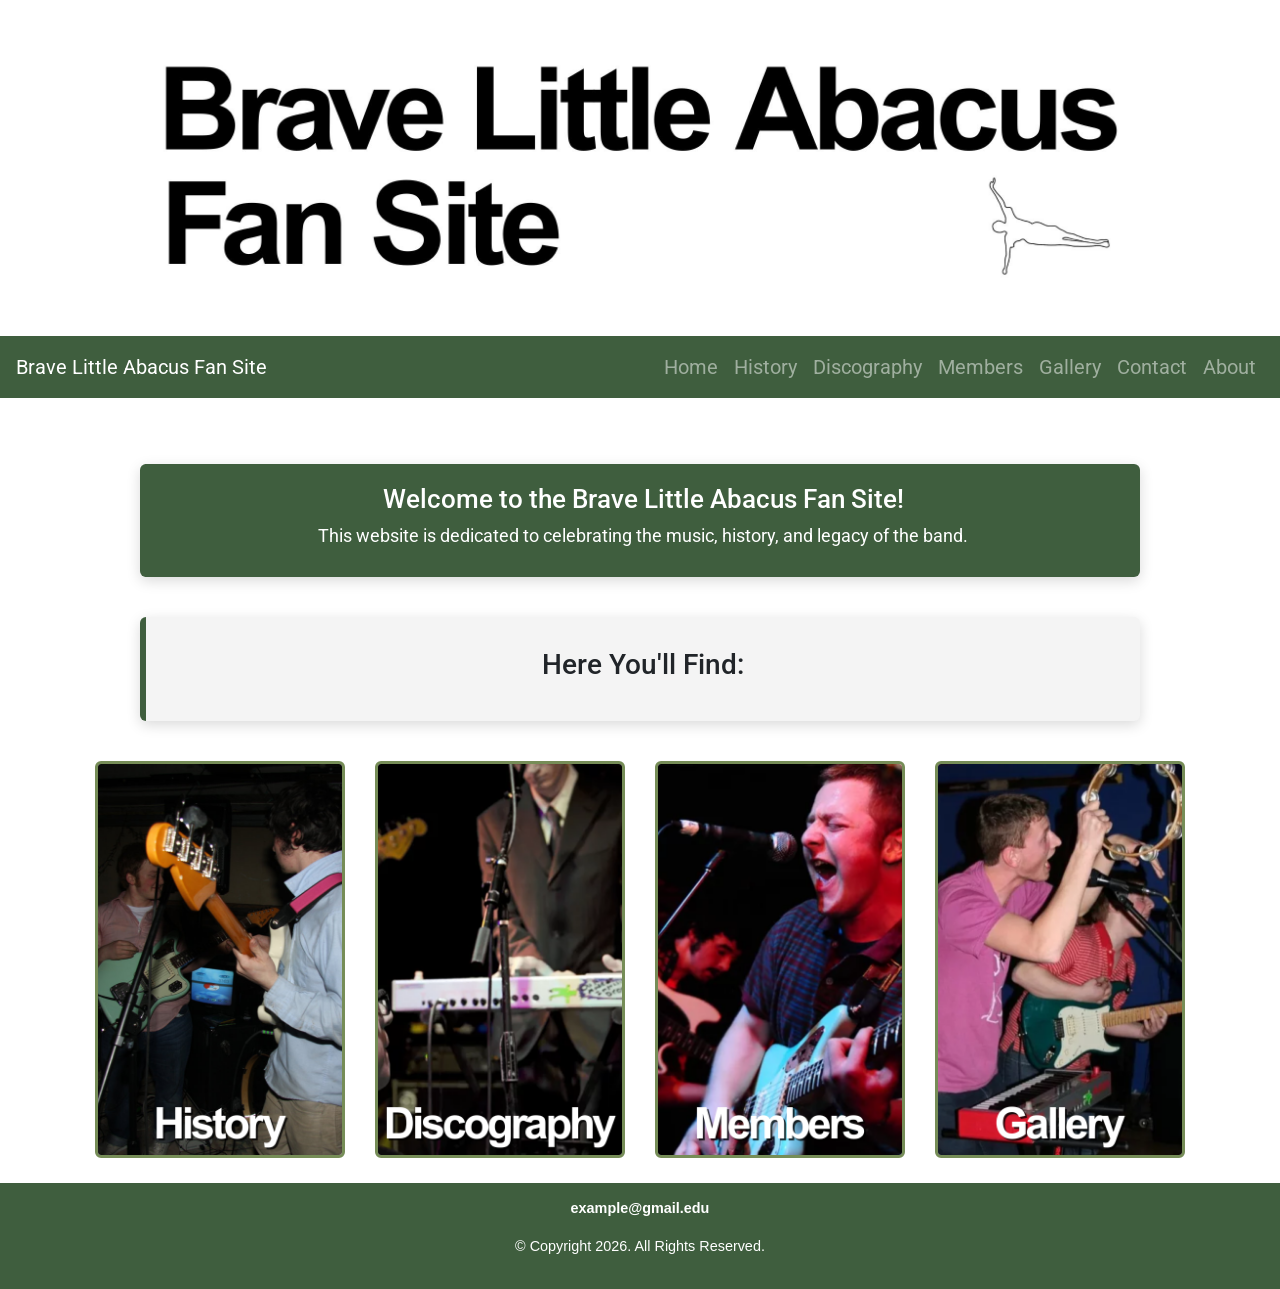
<file: index.html>
<!DOCTYPE html>
<!--
Student Name: Kaisen Yamasaki
File Name: index.html
Date: 02/01/2026
-->
<html lang="en">
<head>
    <title>Home | Brave Little Abacus</title>
    <meta charset="utf-8">
    <link rel="stylesheet" href="css/styles.css">
    <meta name="viewport" content="width=device-width, initial-scale=1"> 
    <link rel="preconnect" href="https://fonts.googleapis.com">
    <link rel="preconnect" href="https://fonts.gstatic.com" crossorigin>
    <link href="https://fonts.googleapis.com/css2?family=Roboto:ital,wght@0,100..900;1,100..900&display=swap" rel="stylesheet">
    <link rel="apple-touch-icon" sizes="180x180" href="/apple-touch-icon.png">
    <link rel="icon" type="image/png" sizes="32x32" href="/favicon-32x32.png">
    <link rel="icon" type="image/png" sizes="16x16" href="/favicon-16x16.png">
    <link rel="manifest" href="/site.webmanifest">
    <link rel="stylesheet" href="https://stackpath.bootstrapcdn.com/bootstrap/4.3.1/css/bootstrap.min.css">
</head>

<body>

<div id="wrapper">  
    
<header>
  <div class="tab-desk">
  <a href="index.html">
    <img src="images/header3.jpg" alt="header image">
  </a>
  </div>

  <div class="mobile">
        <h1>Brave Little Abacus Fan Site</h1>
    </div>
</header>

<nav class="navbar navbar-expand-md navbar-dark custom-nav">
    <a class="navbar-brand" href="index.html">Brave Little Abacus Fan Site</a>

    <button class="navbar-toggler" type="button" data-toggle="collapse" data-target="#navbarNav">
        <span class="navbar-toggler-icon"></span>
    </button>

    <div class="collapse navbar-collapse" id="navbarNav">
        <ul class="navbar-nav ml-auto">
            <li class="nav-item"><a class="nav-link" href="index.html">Home</a></li>
            <li class="nav-item"><a class="nav-link" href="History.html">History</a></li>
            <li class="nav-item"><a class="nav-link" href="Discog.html">Discography</a></li>
            <li class="nav-item"><a class="nav-link" href="Members.html">Members</a></li>
            <li class="nav-item"><a class="nav-link" href="Gallery.html">Gallery</a></li>
            <li class="nav-item"><a class="nav-link" href="Contact.html">Contact</a></li>
            <li class="nav-item"><a class="nav-link" href="About.html">About</a></li>
        </ul>
    </div>
</nav>


<!-- Use the main area to add the main content to the webpage -->
<main>
<div id="message" class="back featured round">
    <h2>Welcome to the Brave Little Abacus Fan Site!</h2>
    <p>This website is dedicated to celebrating the music, history, and legacy of the band. </p>
</div>

<div id="message" class="back round">
    <h3>Here You'll Find:</h3>
</div>

<div class="home-links">

    <a href="History.html">
        <img src="images/history2.png" alt="History" class="round">
    </a>

    <a href="Discog.html">
        <img src="images/discog2.png" alt="Discography" class="round">
    </a>

    <a href="Members.html">
        <img src="images/members2.png" alt="Band Members" class="round">
    </a>

    <a href="Gallery.html">
        <img src="images/gallery2.png" alt="Gallery" class="round">
    </a>

</div>
    
</main>
                        
<footer>
    <p><a href="mailto:example@gmail.edu" class ="contact">example@gmail.edu</a></p>
    <p>&copy; Copyright 2026. All Rights Reserved.</p>
</footer>
<script src="https://code.jquery.com/jquery-3.3.1.slim.min.js"></script>
<script src="https://cdnjs.cloudflare.com/ajax/libs/popper.js/1.14.7/umd/popper.min.js"></script>
<script src="https://stackpath.bootstrapcdn.com/bootstrap/4.3.1/js/bootstrap.min.js"></script>                          
</body>


</html>
</file>
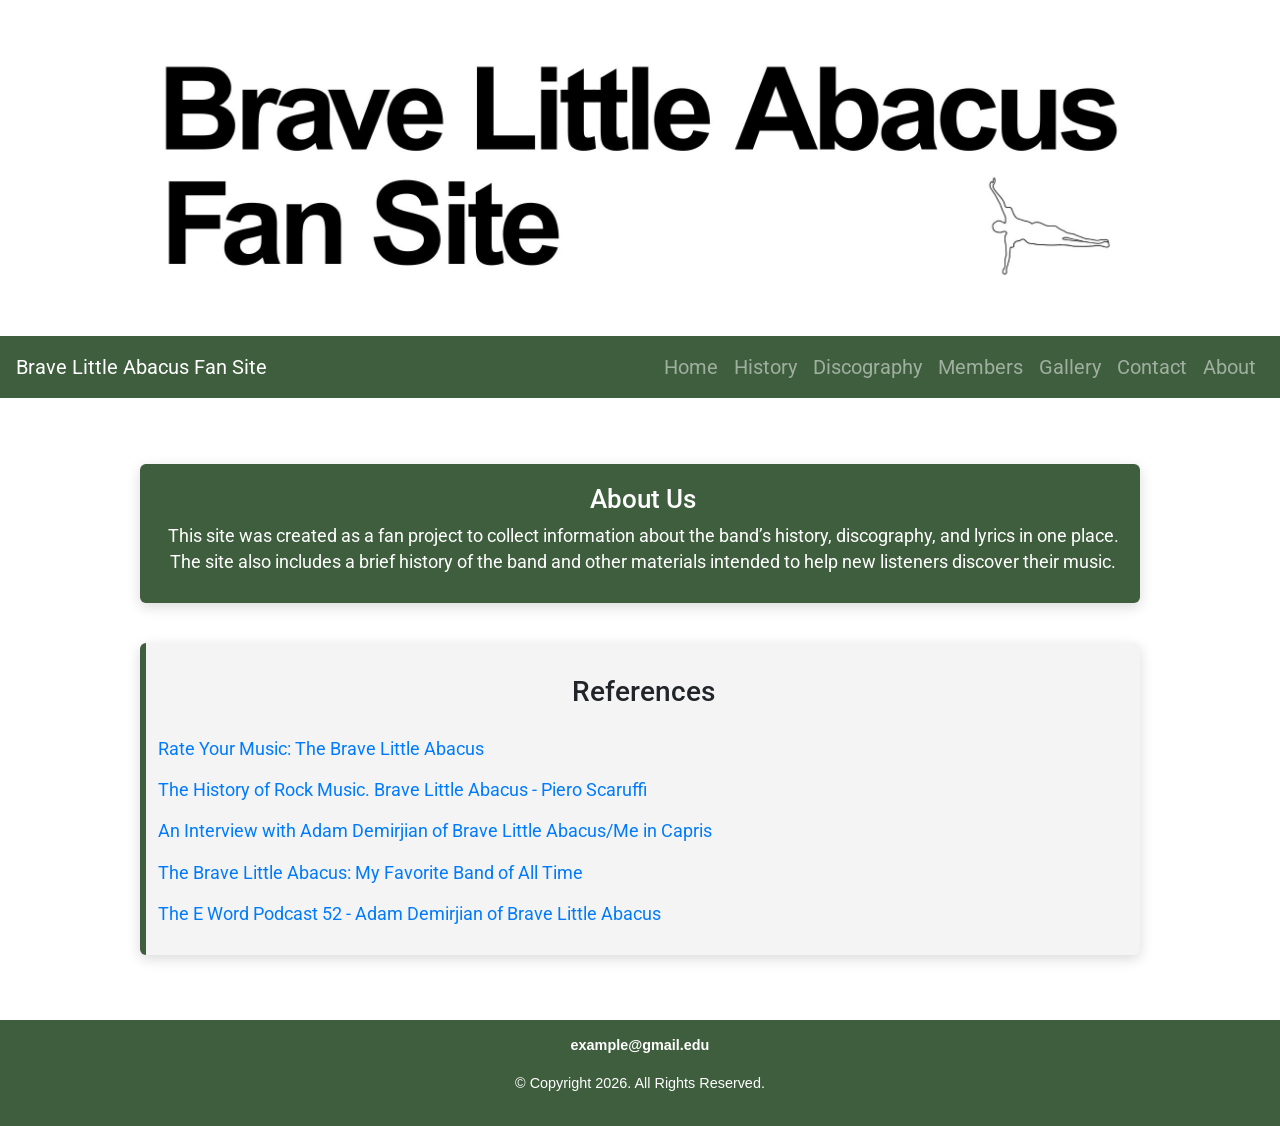
<file: About.html>
<!DOCTYPE html>
<!--
Student Name: Kaisen Yamasaki
File Name: About.html
Date: 02/01/2026
-->
<html lang="en">
<head>
    <title>About | Brave Little Abacus</title>
    <meta charset="utf-8">
    <link rel="stylesheet" href="css/styles.css">
    <meta name="viewport" content="width=device-width, initial-scale=1"> 
    <link rel="preconnect" href="https://fonts.googleapis.com">
    <link rel="preconnect" href="https://fonts.gstatic.com" crossorigin>
    <link href="https://fonts.googleapis.com/css2?family=Roboto:ital,wght@0,100..900;1,100..900&display=swap" rel="stylesheet">
    <link rel="apple-touch-icon" sizes="180x180" href="/apple-touch-icon.png">
    <link rel="icon" type="image/png" sizes="32x32" href="/favicon-32x32.png">
    <link rel="icon" type="image/png" sizes="16x16" href="/favicon-16x16.png">
    <link rel="manifest" href="/site.webmanifest">
    <link rel="stylesheet" href="https://stackpath.bootstrapcdn.com/bootstrap/4.3.1/css/bootstrap.min.css">
</head>

<body>

<div id="wrapper">

<header>
  <div class="tab-desk">
  <a href="index.html">
    <img src="images/header3.jpg" alt="header image">
  </a>
  </div>

  <div class="mobile">
        <h1>Brave Little Abacus Fan Site</h1>
    </div>
</header>

<nav class="navbar navbar-expand-md navbar-dark custom-nav">
    <a class="navbar-brand" href="index.html">Brave Little Abacus Fan Site</a>

    <button class="navbar-toggler" type="button" data-toggle="collapse" data-target="#navbarNav">
        <span class="navbar-toggler-icon"></span>
    </button>

    <div class="collapse navbar-collapse" id="navbarNav">
        <ul class="navbar-nav ml-auto">
            <li class="nav-item"><a class="nav-link" href="index.html">Home</a></li>
            <li class="nav-item"><a class="nav-link" href="History.html">History</a></li>
            <li class="nav-item"><a class="nav-link" href="Discog.html">Discography</a></li>
            <li class="nav-item"><a class="nav-link" href="Members.html">Members</a></li>
            <li class="nav-item"><a class="nav-link" href="Gallery.html">Gallery</a></li>
            <li class="nav-item"><a class="nav-link" href="Contact.html">Contact</a></li>
            <li class="nav-item"><a class="nav-link" href="About.html">About</a></li>
        </ul>
    </div>
</nav>

<main>
<!-- Use the main area to add the main content to the webpage -->
<div id="info" class="back featured round">
  <h2>About Us</h2>
    <p>This site was created as a fan project to collect information about the band’s history, discography, and lyrics in one place. The site also includes a brief history of the band and other materials intended to help new listeners discover their music.</p>
</div>

<div id="info" class="back round">
    <h3>References</h3>
    <p><a href="https://rateyourmusic.com/artist/the-brave-little-abacus" target="_blank" rel="noopener noreferrer">Rate Your Music: The Brave Little Abacus</a></p>
    <p><a href="https://www.scaruffi.com/vol8/bravelit.html" target="_blank" rel="noopener noreferrer">The History of Rock Music. Brave Little Abacus - Piero Scaruffi</a></p>
    <p><a href="https://www.thedreamcastjunkyard.co.uk/2022/11/the-band-that-played-dreamcast.html" target="_blank" rel="noopener noreferrer">An Interview with Adam Demirjian of Brave Little Abacus/Me in Capris</a></p>
    <p><a href="https://www.youtube.com/watch?v=9uSY0_okQ2s" target="_blank" rel="noopener noreferrer">The Brave Little Abacus: My Favorite Band of All Time</a></p>
    <p><a href="https://www.youtube.com/watch?v=eEZj8SXNvcQ" target="_blank" rel="noopener noreferrer">The E Word Podcast 52 - Adam Demirjian of Brave Little Abacus</a></p>
</div>
</main>
<footer>
    <p><a href="mailto:example@gmail.edu" class ="contact">example@gmail.edu</a></p>
    <p>&copy; Copyright 2026. All Rights Reserved.</p>
</footer>
<script src="https://code.jquery.com/jquery-3.3.1.slim.min.js"></script>
<script src="https://cdnjs.cloudflare.com/ajax/libs/popper.js/1.14.7/umd/popper.min.js"></script>
<script src="https://stackpath.bootstrapcdn.com/bootstrap/4.3.1/js/bootstrap.min.js"></script>                         
</body>


</html>
</file>
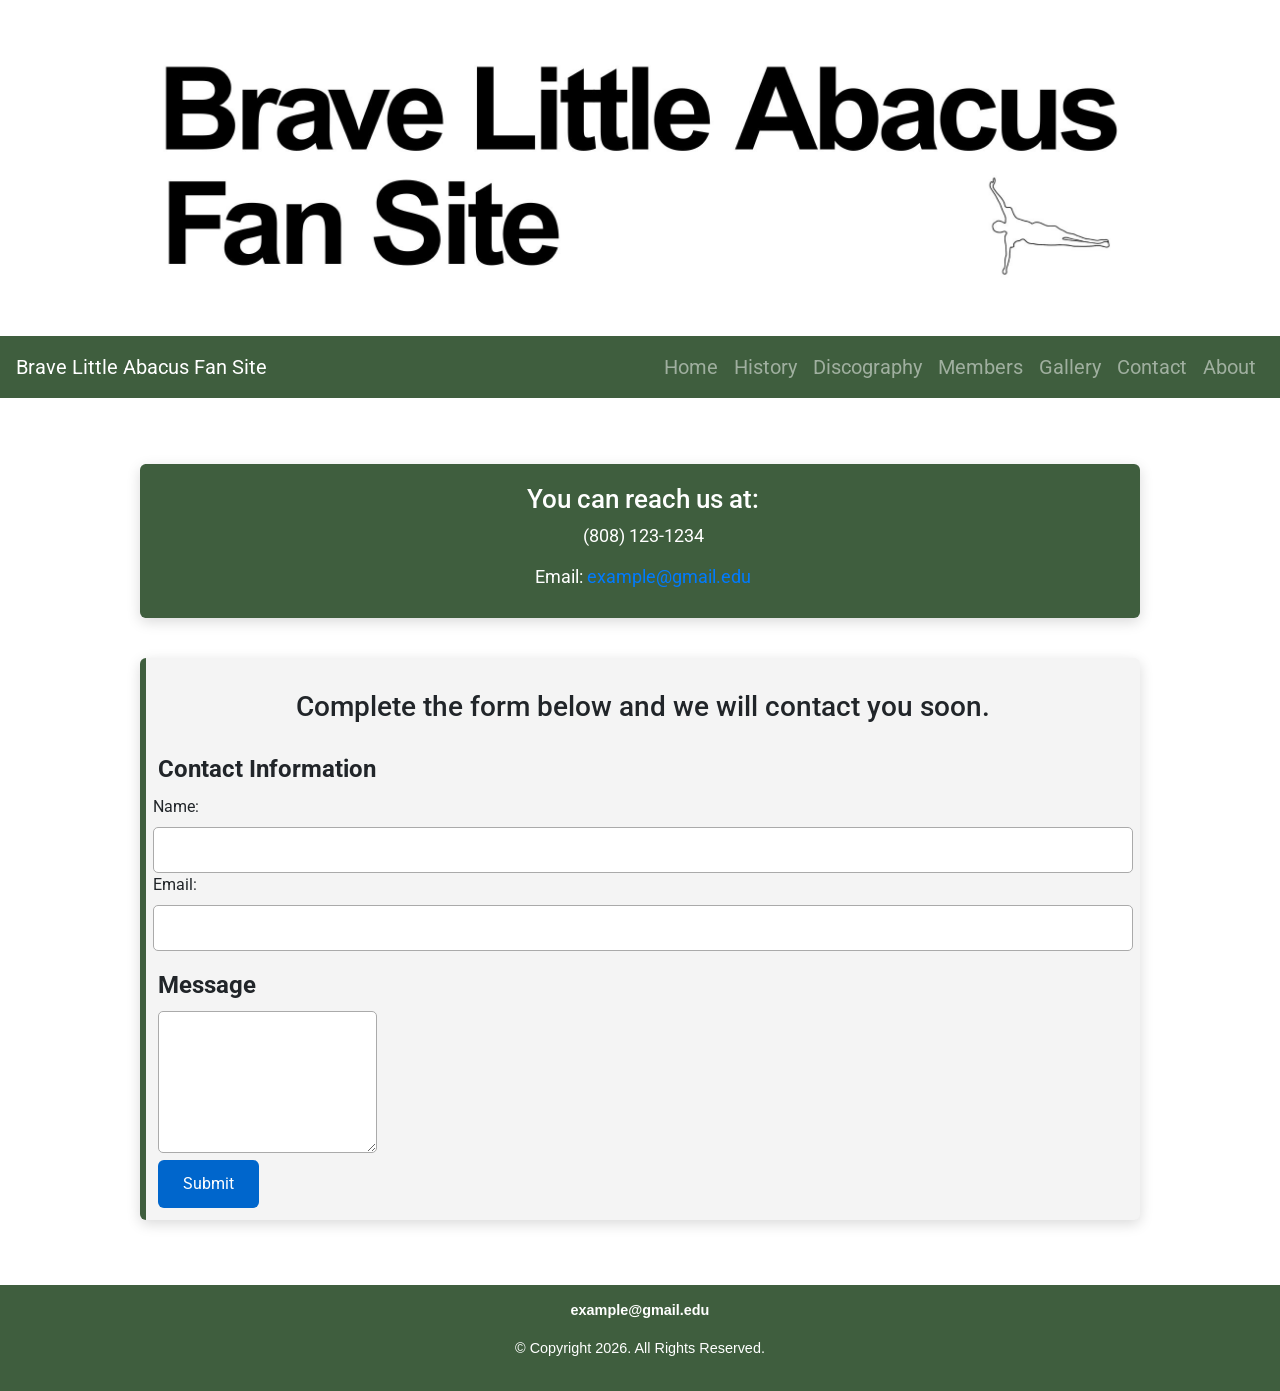
<file: Contact.html>
<!DOCTYPE html>
<!--
Student Name: Kaisen Yamasaki
File Name: Contact.html
Date: 02/01/2026
-->
<html lang="en">
<head>
    <title>Contact | Brave Little Abacus</title>
    <meta charset="utf-8">
    <link rel="stylesheet" href="css/styles.css">
    <meta name="viewport" content="width=device-width, initial-scale=1"> 
    <link rel="preconnect" href="https://fonts.googleapis.com">
    <link rel="preconnect" href="https://fonts.gstatic.com" crossorigin>
    <link href="https://fonts.googleapis.com/css2?family=Roboto:ital,wght@0,100..900;1,100..900&display=swap" rel="stylesheet">
    <link rel="apple-touch-icon" sizes="180x180" href="/apple-touch-icon.png">
    <link rel="icon" type="image/png" sizes="32x32" href="/favicon-32x32.png">
    <link rel="icon" type="image/png" sizes="16x16" href="/favicon-16x16.png">
    <link rel="manifest" href="/site.webmanifest">
    <link rel="stylesheet" href="https://stackpath.bootstrapcdn.com/bootstrap/4.3.1/css/bootstrap.min.css">
</head>
    
<body>

<div id="wrapper">

<header>
  <div class="tab-desk">
  <a href="index.html">
    <img src="images/header3.jpg" alt="header image">
  </a>
  </div>

  <div class="mobile">
        <h1>Brave Little Abacus Fan Site</h1>
    </div>
</header>

<nav class="navbar navbar-expand-md navbar-dark custom-nav">
    <a class="navbar-brand" href="index.html">Brave Little Abacus Fan Site</a>

    <button class="navbar-toggler" type="button" data-toggle="collapse" data-target="#navbarNav">
        <span class="navbar-toggler-icon"></span>
    </button>

    <div class="collapse navbar-collapse" id="navbarNav">
        <ul class="navbar-nav ml-auto">
            <li class="nav-item"><a class="nav-link" href="index.html">Home</a></li>
            <li class="nav-item"><a class="nav-link" href="History.html">History</a></li>
            <li class="nav-item"><a class="nav-link" href="Discog.html">Discography</a></li>
            <li class="nav-item"><a class="nav-link" href="Members.html">Members</a></li>
            <li class="nav-item"><a class="nav-link" href="Gallery.html">Gallery</a></li>
            <li class="nav-item"><a class="nav-link" href="Contact.html">Contact</a></li>
            <li class="nav-item"><a class="nav-link" href="About.html">About</a></li>
        </ul>
    </div>
</nav>

<main>
<!-- Use the main area to add the main content to the webpage -->
  <div id="contact" class="back featured round">
    <h2>You can reach us at:</h2>
      <p class="tel-link mobile round">
      <a href="tel:18005551234">(808) 123-1234</a></p>
      <p class="tab-desk">(808) 123-1234</p>
      <p>Email: <a href="mailto:example@gmail.edu">example@gmail.edu</a></p>
  </div>
    
<div id="form" class="back round">
        <h3>Complete the form below and we will contact you soon.</h3>
        <form class="form-grid">
            <fieldset>
                <legend>Contact Information</legend>
                    <div class="form-row">
                    <div class="form-group">
                
                <label for="fname">Name:</label>
                <input type="text" id="fname" name="fname" required>

                <label for="email">Email:</label>
                <input type="email" id="email" name="email" required>
            </fieldset>

            <fieldset>
                <legend>Message</legend>
                <textarea id="message" name="message" rows="5"></textarea>
            </fieldset>
            <input type="submit" id="submit" value="Submit" class="btn">
        </form>
    </div>
</main>
<footer>
    <p><a href="mailto:example@gmail.edu" class ="contact">example@gmail.edu</a></p>
    <p>&copy; Copyright 2026. All Rights Reserved.</p>
</footer>
<script src="https://code.jquery.com/jquery-3.3.1.slim.min.js"></script>
<script src="https://cdnjs.cloudflare.com/ajax/libs/popper.js/1.14.7/umd/popper.min.js"></script>
<script src="https://stackpath.bootstrapcdn.com/bootstrap/4.3.1/js/bootstrap.min.js"></script>                         
</body>

</html>
</file>
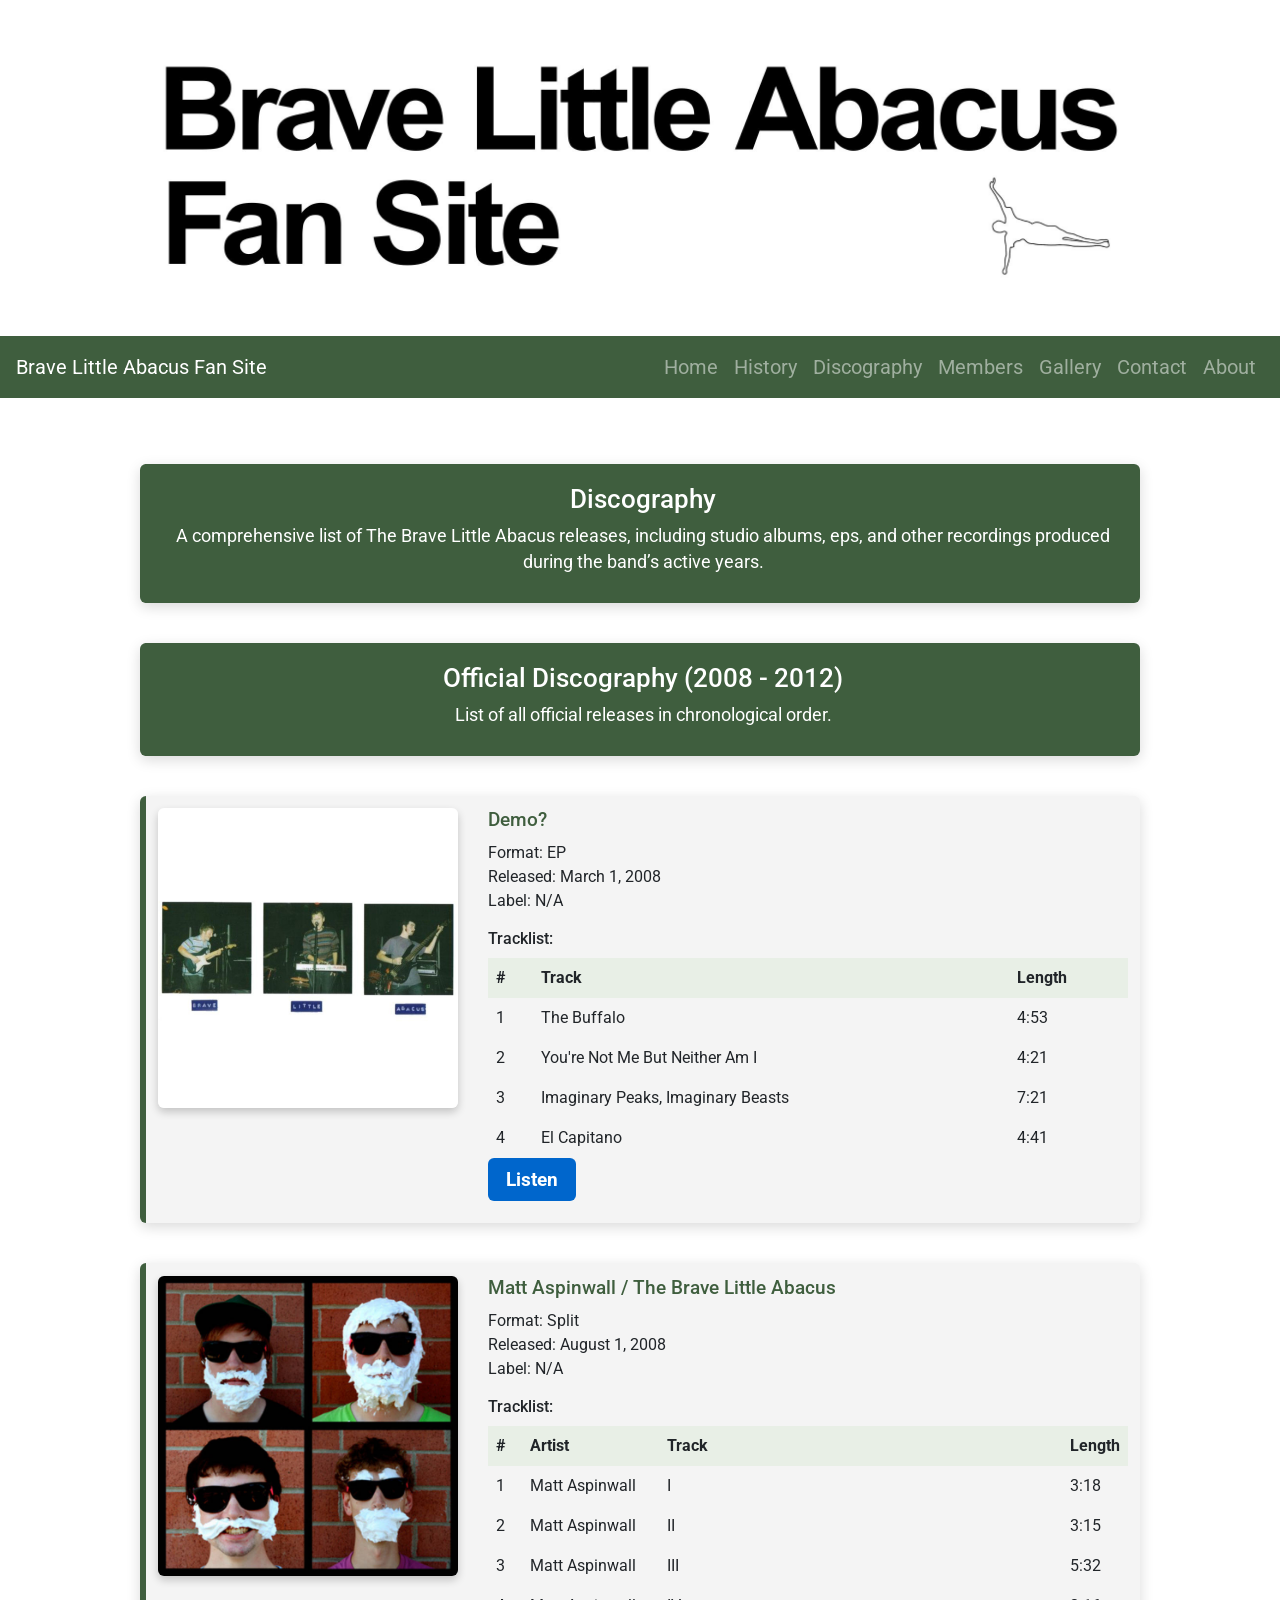
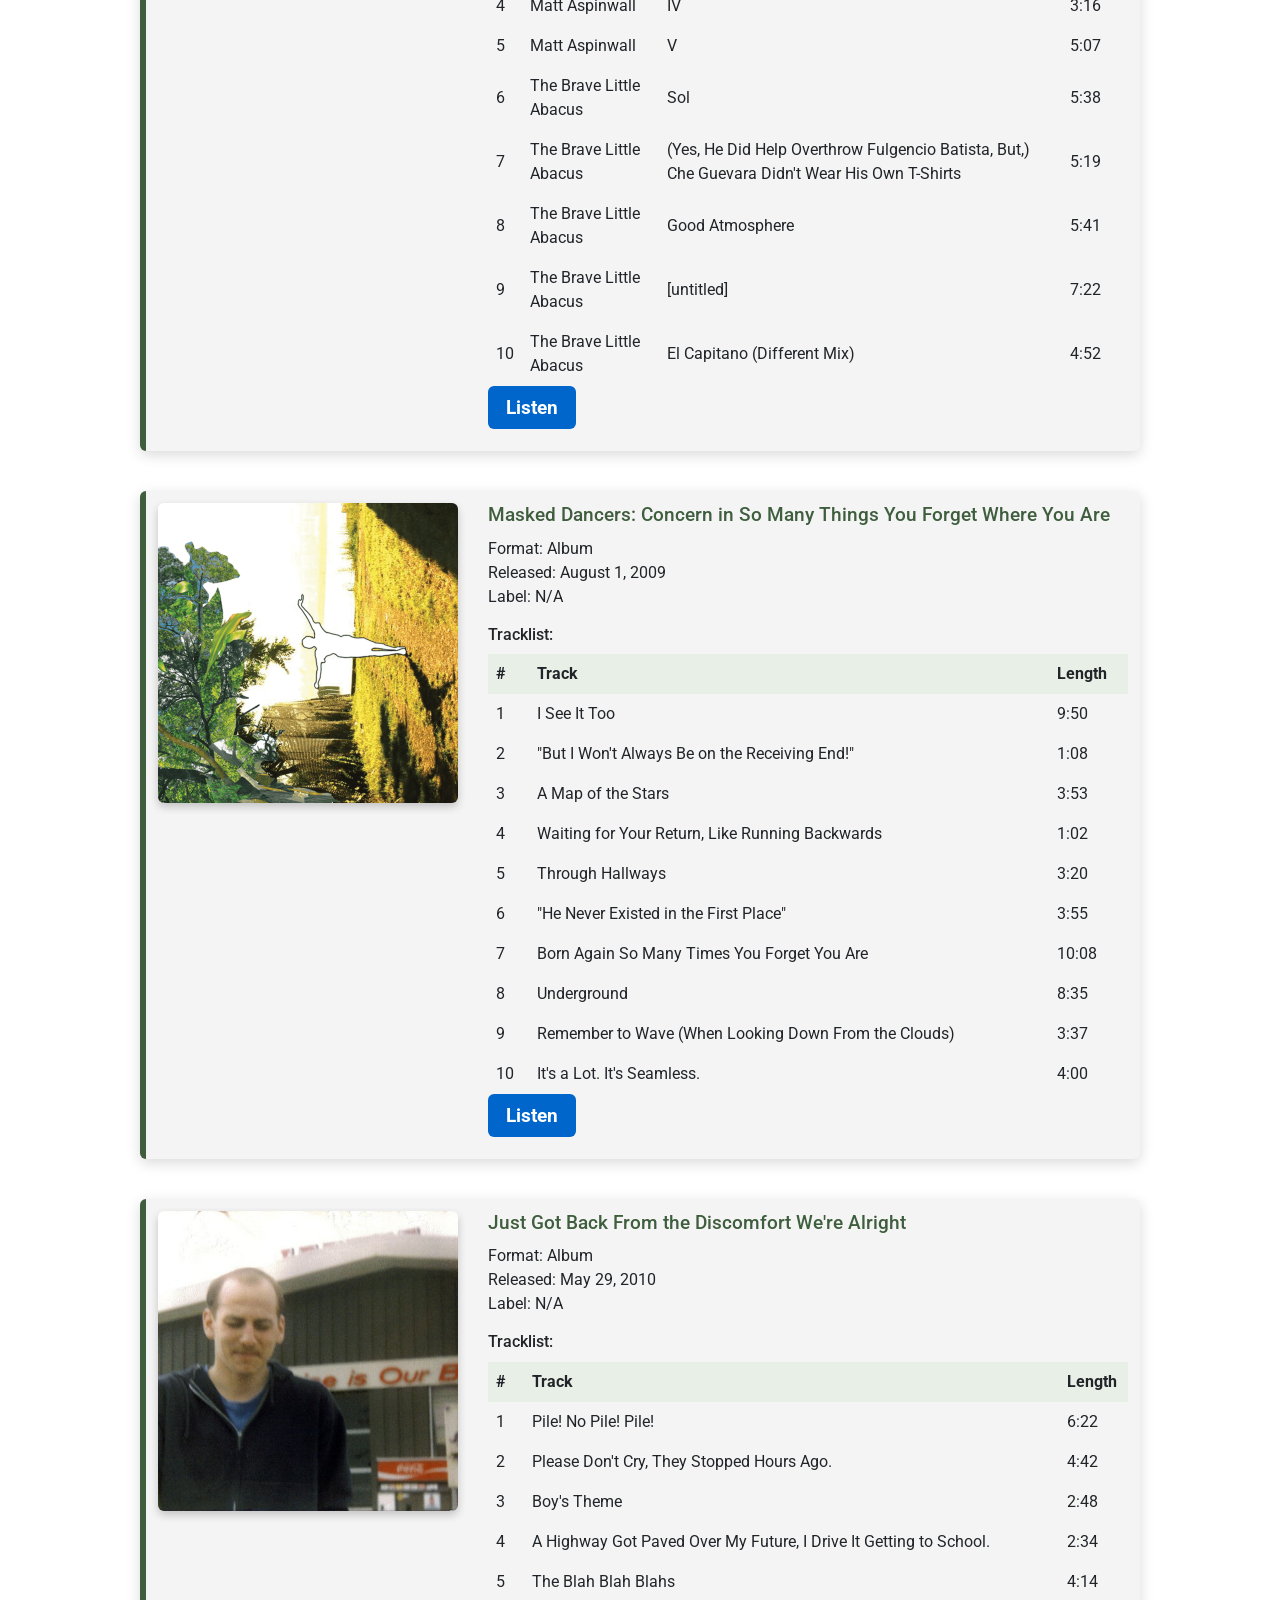
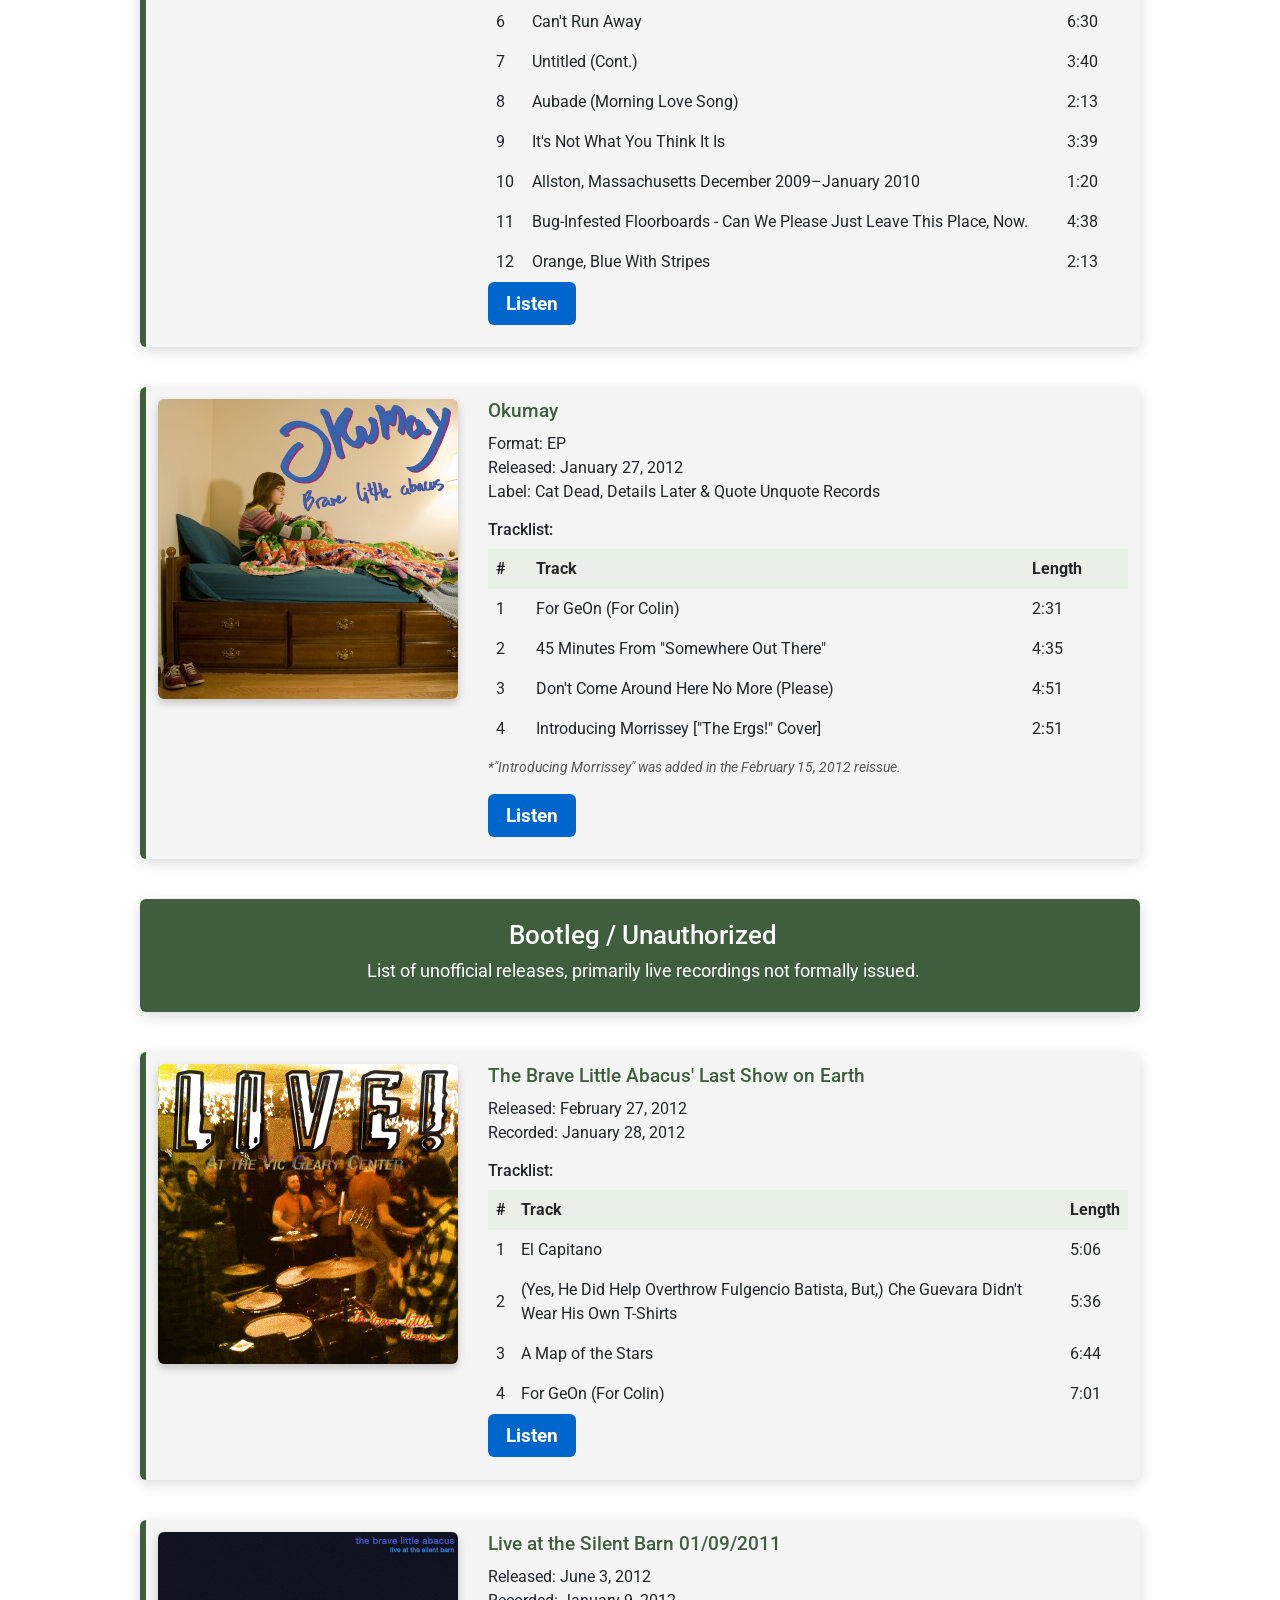
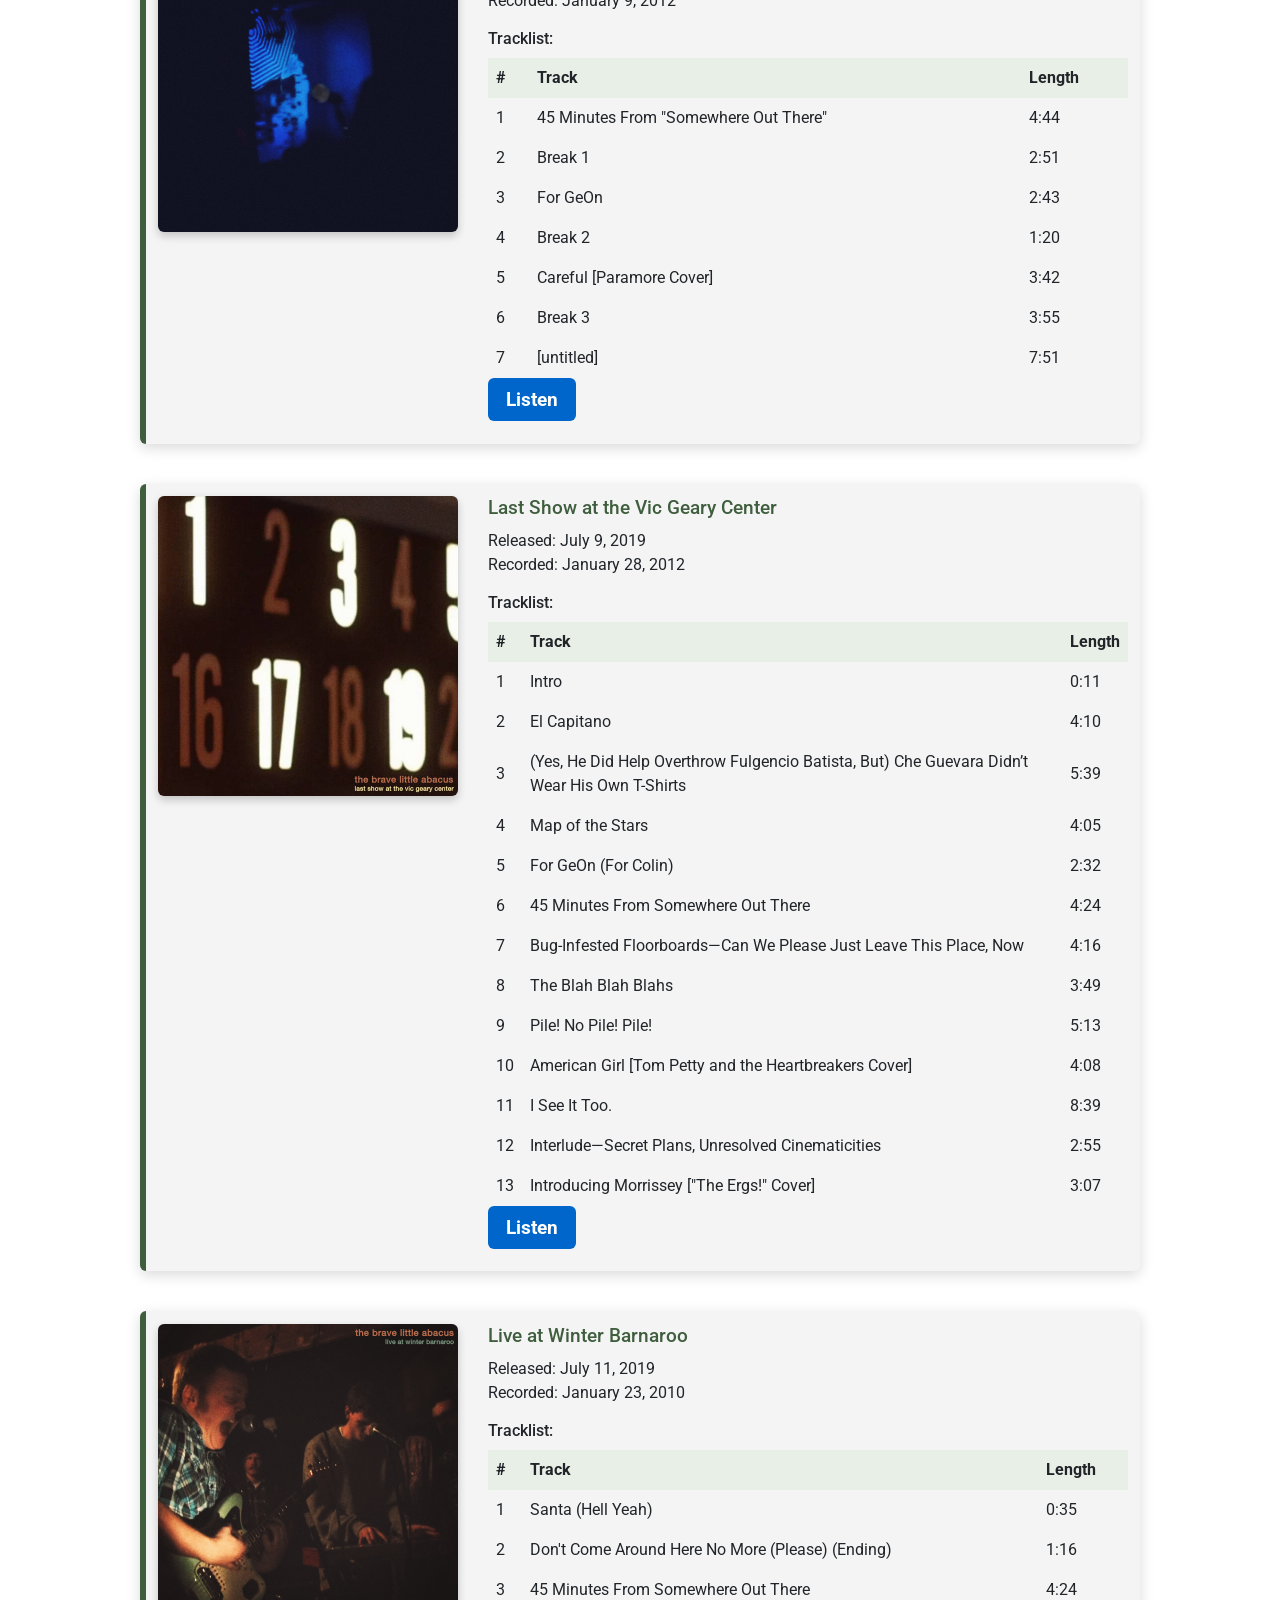
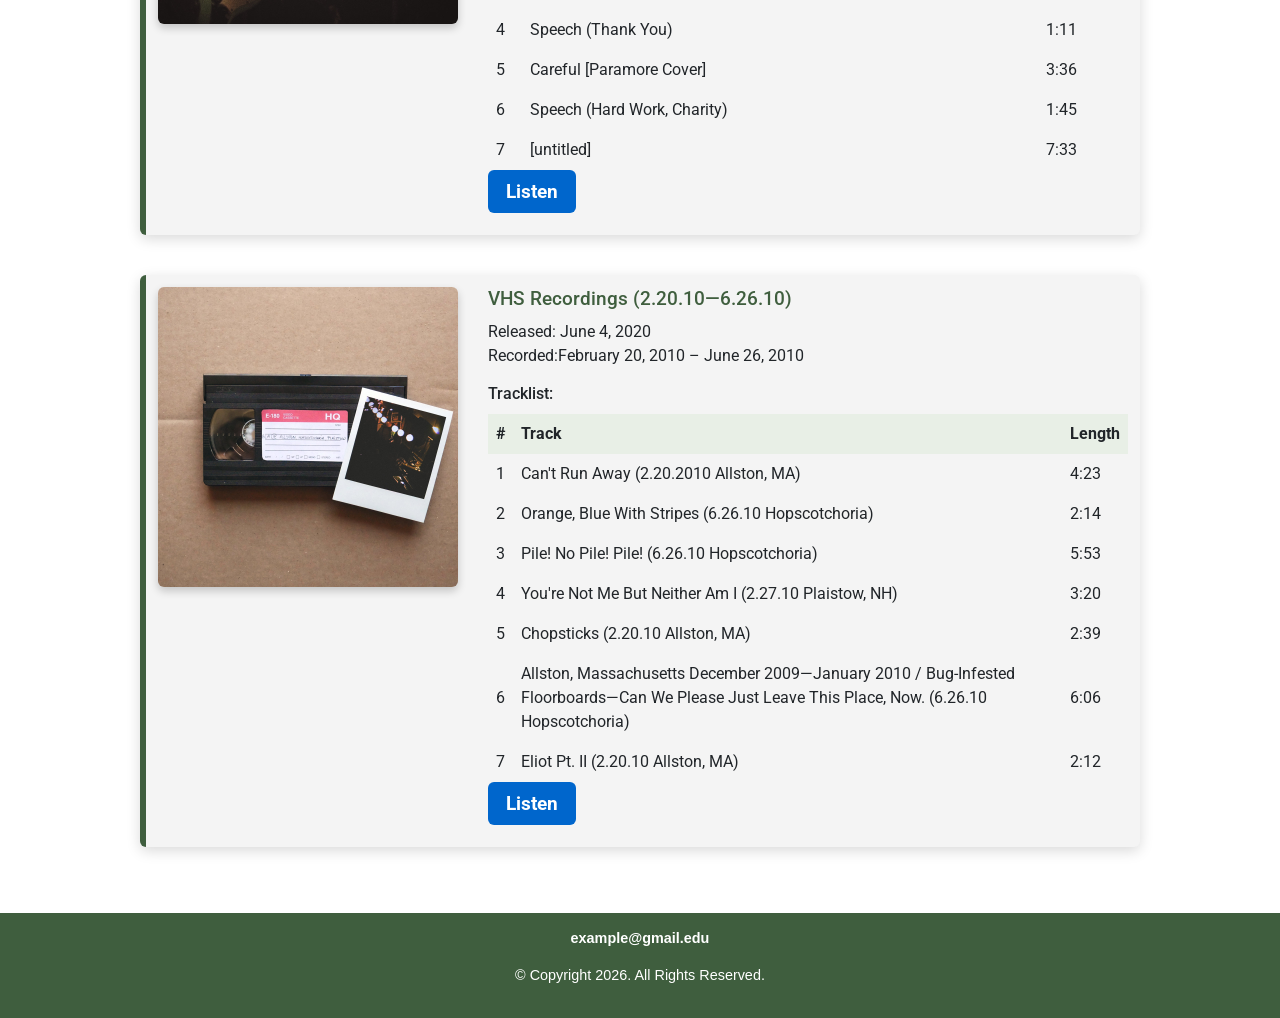
<file: Discog.html>
<!DOCTYPE html>
<!--
Student Name: Kaisen Yamasaki
File Name: Discog.html
Date: 02/01/2026
-->
<html lang="en">
<head>
    <title>Discography | Brave Little Abacus</title>
    <meta charset="utf-8">
    <link rel="stylesheet" href="css/styles.css">
    <meta name="viewport" content="width=device-width, initial-scale=1"> 
    <meta name="description" content="Brave Little Abacus Discography.">
    <link rel="preconnect" href="https://fonts.googleapis.com">
    <link rel="preconnect" href="https://fonts.gstatic.com" crossorigin>
    <link href="https://fonts.googleapis.com/css2?family=Roboto:ital,wght@0,100..900;1,100..900&display=swap" rel="stylesheet">
    <link rel="apple-touch-icon" sizes="180x180" href="/apple-touch-icon.png">
    <link rel="icon" type="image/png" sizes="32x32" href="/favicon-32x32.png">
    <link rel="icon" type="image/png" sizes="16x16" href="/favicon-16x16.png">
    <link rel="manifest" href="/site.webmanifest">
    <link rel="stylesheet" href="https://stackpath.bootstrapcdn.com/bootstrap/4.3.1/css/bootstrap.min.css">
</head>

<body>

<div id="wrapper">

<header>
  <div class="tab-desk">
  <a href="index.html">
    <img src="images/header3.jpg" alt="header image">
  </a>
  </div>

  <div class="mobile">
        <h1>Brave Little Abacus Fan Site</h1>
    </div>
</header>

<nav class="navbar navbar-expand-md navbar-dark custom-nav">
    <a class="navbar-brand" href="index.html">Brave Little Abacus Fan Site</a>

    <button class="navbar-toggler" type="button" data-toggle="collapse" data-target="#navbarNav">
        <span class="navbar-toggler-icon"></span>
    </button>

    <div class="collapse navbar-collapse" id="navbarNav">
        <ul class="navbar-nav ml-auto">
            <li class="nav-item"><a class="nav-link" href="index.html">Home</a></li>
            <li class="nav-item"><a class="nav-link" href="History.html">History</a></li>
            <li class="nav-item"><a class="nav-link" href="Discog.html">Discography</a></li>
            <li class="nav-item"><a class="nav-link" href="Members.html">Members</a></li>
            <li class="nav-item"><a class="nav-link" href="Gallery.html">Gallery</a></li>
            <li class="nav-item"><a class="nav-link" href="Contact.html">Contact</a></li>
            <li class="nav-item"><a class="nav-link" href="About.html">About</a></li>
        </ul>
    </div>
</nav>

<!-- Use the main area to add the main content to the webpage -->
<main>
<div id="info" class="back featured round">
    <h2>Discography</h2>
    <p>A comprehensive list of The Brave Little Abacus releases, including studio albums, eps, and other recordings produced during the band’s active years.</p>
</div>
    
    <div id="info" class="back featured round">
        <h2>Official Discography (2008 - 2012)</h2>
        <p>List  of all official releases in chronological order.</p>
    </div>
        
    <div class="album back round">
  <img src="images/demo.jpg" alt="demo? cover art" class="cover round">

  <div class="album-info">
    <h3>Demo?</h3>

    <ul>
      <li>Format: EP</li>
      <li>Released: March 1, 2008</li>
      <li>Label: N/A</li>
    </ul>
    <h4>Tracklist:</h4>
    <table class="track-table">
    <thead>
        <tr>
            <th>#</th>
            <th>Track</th>
            <th>Length</th>
        </tr>
    </thead>
    <tbody>
        <tr>
            <td>1</td>
            <td>The Buffalo</td>
            <td>4:53</td>
        </tr>
        <tr>
            <td>2</td>
            <td>You're Not Me But Neither Am I</td>
            <td>4:21</td>
        </tr>
        <tr>
            <td>3</td>
            <td>Imaginary Peaks, Imaginary Beasts</td>
            <td>7:21</td>
        </tr>
        <tr>
            <td>4</td>
            <td>El Capitano</td>
            <td>4:41</td>
        </tr>
    </tbody>
    </table>
    <h3 class="e-link round">
      <a href="https://open.spotify.com/album/7yHw7PbFOSlWX18Q7ogbd7" target="_blank" rel="noopener noreferrer">Listen</a> 
    </h3>
  </div>
</div>

<div class="album back round">
  <img src="images/split.jpg" alt="split cover art" class="cover round">

  <div class="album-info">
    <h3>Matt Aspinwall / The Brave Little Abacus</h3>

    <ul>
      <li>Format: Split</li>
      <li>Released: August 1, 2008</li>
      <li>Label: N/A</li>
    </ul>
<h4>Tracklist:</h4>

<table class="track-table">
    <thead>
        <tr>
            <th>#</th>
            <th>Artist</th>
            <th>Track</th>
            <th>Length</th>
        </tr>
    </thead>
    <tbody>
        <tr><td>1</td><td>Matt Aspinwall</td><td>I</td><td>3:18</td></tr>
        <tr><td>2</td><td>Matt Aspinwall</td><td>II</td><td>3:15</td></tr>
        <tr><td>3</td><td>Matt Aspinwall</td><td>III</td><td>5:32</td></tr>
        <tr><td>4</td><td>Matt Aspinwall</td><td>IV</td><td>3:16</td></tr>
        <tr><td>5</td><td>Matt Aspinwall</td><td>V</td><td>5:07</td></tr>
        <tr><td>6</td><td>The Brave Little Abacus</td><td>Sol</td><td>5:38</td></tr>
        <tr>
            <td>7</td>
            <td>The Brave Little Abacus</td>
            <td>(Yes, He Did Help Overthrow Fulgencio Batista, But,) Che Guevara Didn't Wear His Own T-Shirts</td>
            <td>5:19</td>
        </tr>
        <tr><td>8</td><td>The Brave Little Abacus</td><td>Good Atmosphere</td><td>5:41</td></tr>
        <tr><td>9</td><td>The Brave Little Abacus</td><td>[untitled]</td><td>7:22</td></tr>
        <tr><td>10</td><td>The Brave Little Abacus</td><td>El Capitano (Different Mix)</td><td>4:52</td></tr>
    </tbody>
</table>
    <h3 class="e-link round">
      <a href="https://mattaspinwall.bandcamp.com/album/matt-aspinwall-the-brave-little-abacus" target="_blank" rel="noopener noreferrer">Listen</a> 
    </h3>
  </div>
</div>

<div class="album back round">
  <img src="images/masked.png" alt="masked dancers cover art" class="cover round">

  <div class="album-info">
    <h3>Masked Dancers: Concern in So Many Things You Forget Where You Are</h3>

    <ul>
      <li>Format: Album</li>
      <li>Released: August 1, 2009</li>
      <li>Label: N/A</li>
    </ul>
        <h4>Tracklist:</h4>
        <table class="track-table">
            <thead>
            <tr>
            <th>#</th>
            <th>Track</th>
            <th>Length</th>
            </tr>
            </thead>
        <tbody>
            <tr><td>1</td><td>I See It Too</td><td>9:50</td></tr>
            <tr><td>2</td><td>"But I Won't Always Be on the Receiving End!"</td><td>1:08</td></tr>
            <tr><td>3</td><td>A Map of the Stars</td><td>3:53</td></tr>
            <tr><td>4</td><td>Waiting for Your Return, Like Running Backwards</td><td>1:02</td></tr>
            <tr><td>5</td><td>Through Hallways</td><td>3:20</td></tr>
            <tr><td>6</td><td>"He Never Existed in the First Place"</td><td>3:55</td></tr>
            <tr><td>7</td><td>Born Again So Many Times You Forget You Are</td><td>10:08</td></tr>
            <tr><td>8</td><td>Underground</td><td>8:35</td></tr>
            <tr><td>9</td><td>Remember to Wave (When Looking Down From the Clouds)</td><td>3:37</td></tr>
            <tr><td>10</td><td>It's a Lot. It's Seamless.</td><td>4:00</td></tr>
        </tbody>
    </table>
    <h3 class="e-link round">
      <a href="https://open.spotify.com/album/5UiQKq5B5Y3J4Qepcx2ioK" target="_blank" rel="noopener noreferrer">Listen</a> 
    </h3>
  </div>
</div>

<div class="album back round">
  <img src="images/justgot.jpg" alt="masked dancers cover art" class="cover round">

  <div class="album-info">
    <h3>Just Got Back From the Discomfort We're Alright</h3>

    <ul>
      <li>Format: Album</li>
      <li>Released: May 29, 2010</li>
      <li>Label: N/A</li>
    </ul>
    <h4>Tracklist:</h4>
      <table class="track-table">
          <thead>
              <tr>
                  <th>#</th>
                  <th>Track</th>
                  <th>Length</th>
              </tr>
          </thead>
          <tbody>
              <tr><td>1</td><td>Pile! No Pile! Pile!</td><td>6:22</td></tr>
              <tr><td>2</td><td>Please Don't Cry, They Stopped Hours Ago.</td><td>4:42</td></tr>
              <tr><td>3</td><td>Boy's Theme</td><td>2:48</td></tr>
              <tr><td>4</td><td>A Highway Got Paved Over My Future, I Drive It Getting to School.</td><td>2:34</td></tr>
              <tr><td>5</td><td>The Blah Blah Blahs</td><td>4:14</td></tr>
              <tr><td>6</td><td>Can't Run Away</td><td>6:30</td></tr>
              <tr><td>7</td><td>Untitled (Cont.)</td><td>3:40</td></tr>
              <tr><td>8</td><td>Aubade (Morning Love Song)</td><td>2:13</td></tr>
              <tr><td>9</td><td>It's Not What You Think It Is</td><td>3:39</td></tr>
              <tr><td>10</td><td>Allston, Massachusetts December 2009–January 2010</td><td>1:20</td></tr>
              <tr><td>11</td><td>Bug-Infested Floorboards - Can We Please Just Leave This Place, Now.</td><td>4:38</td></tr>
              <tr><td>12</td><td>Orange, Blue With Stripes</td><td>2:13</td></tr>
          </tbody>
      </table>
      <h3 class="e-link round">
      <a href="https://open.spotify.com/album/3jLrWEYpwKnptkzEXAyT66" target="_blank" rel="noopener noreferrer">Listen</a> 
    </h3>
  </div>
</div>

<div class="album back round">
  <img src="images/okumay.jpg" alt="okumay cover art" class="cover round">

  <div class="album-info">
    <h3>Okumay</h3>

    <ul>
      <li>Format: EP</li>
      <li>Released: January 27, 2012</li>
      <li>Label: Cat Dead, Details Later & Quote Unquote Records</li>
    </ul>
    <h4>Tracklist:</h4>
      <table class="track-table">
          <thead>
              <tr>
                  <th>#</th>
                  <th>Track</th>
                  <th>Length</th>
              </tr>
          </thead>
          <tbody>
              <tr><td>1</td><td>For GeOn (For Colin)</td><td>2:31</td></tr>
              <tr><td>2</td><td>45 Minutes From "Somewhere Out There"</td><td>4:35</td></tr>
              <tr><td>3</td><td>Don't Come Around Here No More (Please)</td><td>4:51</td></tr>
              <tr><td>4</td><td>Introducing Morrissey ["The Ergs!" Cover]</td><td>2:51</td></tr>
          </tbody>
      </table>
      <p class="track-note">
        *"Introducing Morrissey" was added in the February 15, 2012 reissue.
      </p>
      <h3 class="e-link round">
      <a href="https://www.youtube.com/watch?v=FnV7GNQl9Cw" target="_blank" rel="noopener noreferrer">Listen</a> 
      </h3>
    </div>
</div>


<div id="info" class="back featured round">
  <h2>Bootleg / Unauthorized</h2>
  <p>List of unofficial releases, primarily live recordings not formally issued.</p>
  </div>

  <div class="album back round">
    <img src="images/earth.jpg" alt="okumay cover art" class="cover round">

  <div class="album-info">
    <h3>The Brave Little Abacus' Last Show on Earth</h3>

    <ul>
      <li>Released: February 27, 2012</li>
      <li>Recorded: January 28, 2012 </li>
    </ul>
      <h4>Tracklist:</h4>
      <table class="track-table">
          <thead>
              <tr>
                  <th>#</th>
                  <th>Track</th>
                  <th>Length</th>
              </tr>
          </thead>
          <tbody>
              <tr><td>1</td><td>El Capitano</td><td>5:06</td></tr>
              <tr>
                  <td>2</td>
                  <td>(Yes, He Did Help Overthrow Fulgencio Batista, But,) Che Guevara Didn't Wear His Own T-Shirts</td>
                  <td>5:36</td>
              </tr>
              <tr><td>3</td><td>A Map of the Stars</td><td>6:44</td></tr>
              <tr><td>4</td><td>For GeOn (For Colin)</td><td>7:01</td></tr>
          </tbody>
      </table>
      <h3 class="e-link round">
      <a href="https://thegoodvibes.bandcamp.com/album/the-brave-little-abacus-last-show-on-earth" target="_blank" rel="noopener noreferrer">Listen</a> 
      </h3>
  </div>
</div>

  <div class="album back round">
    <img src="images/silent.jpg" alt="silent barn cover art" class="cover round">

  <div class="album-info">
    <h3>Live at the Silent Barn 01/09/2011</h3>

    <ul>
      <li>Released: June 3, 2012</li>
      <li>Recorded: January 9, 2012 </li>
    </ul>
      <h4>Tracklist:</h4>
      <table class="track-table">
          <thead>
              <tr>
                  <th>#</th>
                  <th>Track</th>
                  <th>Length</th>
              </tr>
          </thead>
          <tbody>
              <tr><td>1</td><td>45 Minutes From "Somewhere Out There"</td><td>4:44</td></tr>
              <tr><td>2</td><td>Break 1</td><td>2:51</td></tr>
              <tr><td>3</td><td>For GeOn</td><td>2:43</td></tr>
              <tr><td>4</td><td>Break 2</td><td>1:20</td></tr>
              <tr><td>5</td><td>Careful [Paramore Cover]</td><td>3:42</td></tr>
              <tr><td>6</td><td>Break 3</td><td>3:55</td></tr>
              <tr><td>7</td><td>[untitled]</td><td>7:51</td></tr>
          </tbody>
      </table>
      <h3 class="e-link round">
      <a href="https://bravelittleabacuslive.bandcamp.com/album/live-at-the-silent-barn" target="_blank" rel="noopener noreferrer">Listen</a> 
      </h3>
    </div>
</div>
  
  <div class="album back round">
    <img src="images/lastshow.jpg" alt="last show cover art" class="cover round">

  <div class="album-info">
    <h3>Last Show at the Vic Geary Center</h3>

    <ul>
      <li>Released: July 9, 2019</li>
      <li>Recorded: January 28, 2012 </li>
    </ul>
      <h4>Tracklist:</h4>
      <table class="track-table">
          <thead>
              <tr>
                  <th>#</th>
                  <th>Track</th>
                  <th>Length</th>
              </tr>
          </thead>
          <tbody>
              <tr><td>1</td><td>Intro</td><td>0:11</td></tr>
              <tr><td>2</td><td>El Capitano</td><td>4:10</td></tr>
              <tr>
                  <td>3</td>
                  <td>(Yes, He Did Help Overthrow Fulgencio Batista, But) Che Guevara Didn’t Wear His Own T-Shirts</td>
                  <td>5:39</td>
              </tr>
              <tr><td>4</td><td>Map of the Stars</td><td>4:05</td></tr>
              <tr><td>5</td><td>For GeOn (For Colin)</td><td>2:32</td></tr>
              <tr><td>6</td><td>45 Minutes From Somewhere Out There</td><td>4:24</td></tr>
              <tr>
                  <td>7</td>
                  <td>Bug-Infested Floorboards—Can We Please Just Leave This Place, Now</td>
                  <td>4:16</td>
              </tr>
              <tr><td>8</td><td>The Blah Blah Blahs</td><td>3:49</td></tr>
              <tr><td>9</td><td>Pile! No Pile! Pile!</td><td>5:13</td></tr>
              <tr>
                  <td>10</td>
                  <td>American Girl [Tom Petty and the Heartbreakers Cover]</td>
                  <td>4:08</td>
              </tr>
              <tr><td>11</td><td>I See It Too.</td><td>8:39</td></tr>
        <tr>
            <td>12</td>
            <td>Interlude—Secret Plans, Unresolved Cinematicities</td>
            <td>2:55</td>
        </tr>
              <tr>
                  <td>13</td>
                  <td>Introducing Morrissey ["The Ergs!" Cover]</td>
                  <td>3:07</td>
              </tr>
          </tbody>
      </table>
      <h3 class="e-link round">
      <a href="https://bravelittleabacuslive.bandcamp.com/album/last-show-at-the-vic-geary-center-2" target="_blank" rel="noopener noreferrer">Listen</a> 
      </h3>
    </div>
  </div>
  
  <div class="album back round">
    <img src="images/winterbarn.jpg" alt="winter barnaroo cover art" class="cover round">

  <div class="album-info">
    <h3>Live at Winter Barnaroo</h3>

    <ul>
      <li>Released: July 11, 2019</li>
      <li>Recorded: January 23, 2010 </li>
    </ul>
      <h4>Tracklist:</h4>
      <table class="track-table">
          <thead>
              <tr>
                  <th>#</th>
                  <th>Track</th>
                  <th>Length</th>
              </tr>
          </thead>
          <tbody>
              <tr><td>1</td><td>Santa (Hell Yeah)</td><td>0:35</td></tr>
              <tr><td>2</td><td>Don't Come Around Here No More (Please) (Ending)</td><td>1:16</td></tr>
              <tr><td>3</td><td>45 Minutes From Somewhere Out There</td><td>4:24</td></tr>
              <tr><td>4</td><td>Speech (Thank You)</td><td>1:11</td></tr>
              <tr><td>5</td><td>Careful [Paramore Cover]</td><td>3:36</td></tr>
              <tr><td>6</td><td>Speech (Hard Work, Charity)</td><td>1:45</td></tr>
              <tr><td>7</td><td>[untitled]</td><td>7:33</td></tr>
          </tbody>
      </table>
      <h3 class="e-link round">
      <a href="https://bravelittleabacuslive.bandcamp.com/album/live-at-winter-barnaroo" target="_blank" rel="noopener noreferrer">Listen</a> 
      </h3>
    </div>
</div>

  <div class="album back round">
    <img src="images/vhs.jpg" alt="vhs recordings cover art" class="cover round">

  <div class="album-info">
<h3>VHS Recordings (2.20.10—6.26.10)</h3>

    <ul>
      <li>Released: June 4, 2020</li>
      <li>Recorded:February 20, 2010 – June 26, 2010</li>
    </ul>

<h4>Tracklist:</h4>

<table class="track-table">
    <thead>
        <tr>
            <th>#</th>
            <th>Track</th>
            <th>Length</th>
        </tr>
    </thead>
    <tbody>
        <tr>
            <td>1</td>
            <td>Can't Run Away (2.20.2010 Allston, MA)</td>
            <td>4:23</td>
        </tr>
        <tr>
            <td>2</td>
            <td>Orange, Blue With Stripes (6.26.10 Hopscotchoria)</td>
            <td>2:14</td>
        </tr>
        <tr>
            <td>3</td>
            <td>Pile! No Pile! Pile! (6.26.10 Hopscotchoria)</td>
            <td>5:53</td>
        </tr>
        <tr>
            <td>4</td>
            <td>You're Not Me But Neither Am I (2.27.10 Plaistow, NH)</td>
            <td>3:20</td>
        </tr>
        <tr>
            <td>5</td>
            <td>Chopsticks (2.20.10 Allston, MA)</td>
            <td>2:39</td>
        </tr>
        <tr>
            <td>6</td>
            <td>Allston, Massachusetts December 2009—January 2010 / Bug-Infested Floorboards—Can We Please Just Leave This Place, Now. (6.26.10 Hopscotchoria)</td>
            <td>6:06</td>
        </tr>
        <tr>
            <td>7</td>
            <td>Eliot Pt. II (2.20.10 Allston, MA)</td>
            <td>2:12</td>
        </tr>
    </tbody>
</table>
    <h3 class="e-link round">
      <a href="https://bravelittleabacuslive.bandcamp.com/album/vhs-recordings-22010-62610" target="_blank" rel="noopener noreferrer">Listen</a> 
    </h3>
    </div>
  </div>
  
</main>
                        
<footer>
    <p><a href="mailto:example@gmail.edu" class ="contact">example@gmail.edu</a></p>
    <p>&copy; Copyright 2026. All Rights Reserved.</p>
</footer>
<script src="https://code.jquery.com/jquery-3.3.1.slim.min.js"></script>
<script src="https://cdnjs.cloudflare.com/ajax/libs/popper.js/1.14.7/umd/popper.min.js"></script>
<script src="https://stackpath.bootstrapcdn.com/bootstrap/4.3.1/js/bootstrap.min.js"></script>                          
</body>


</html>
</file>
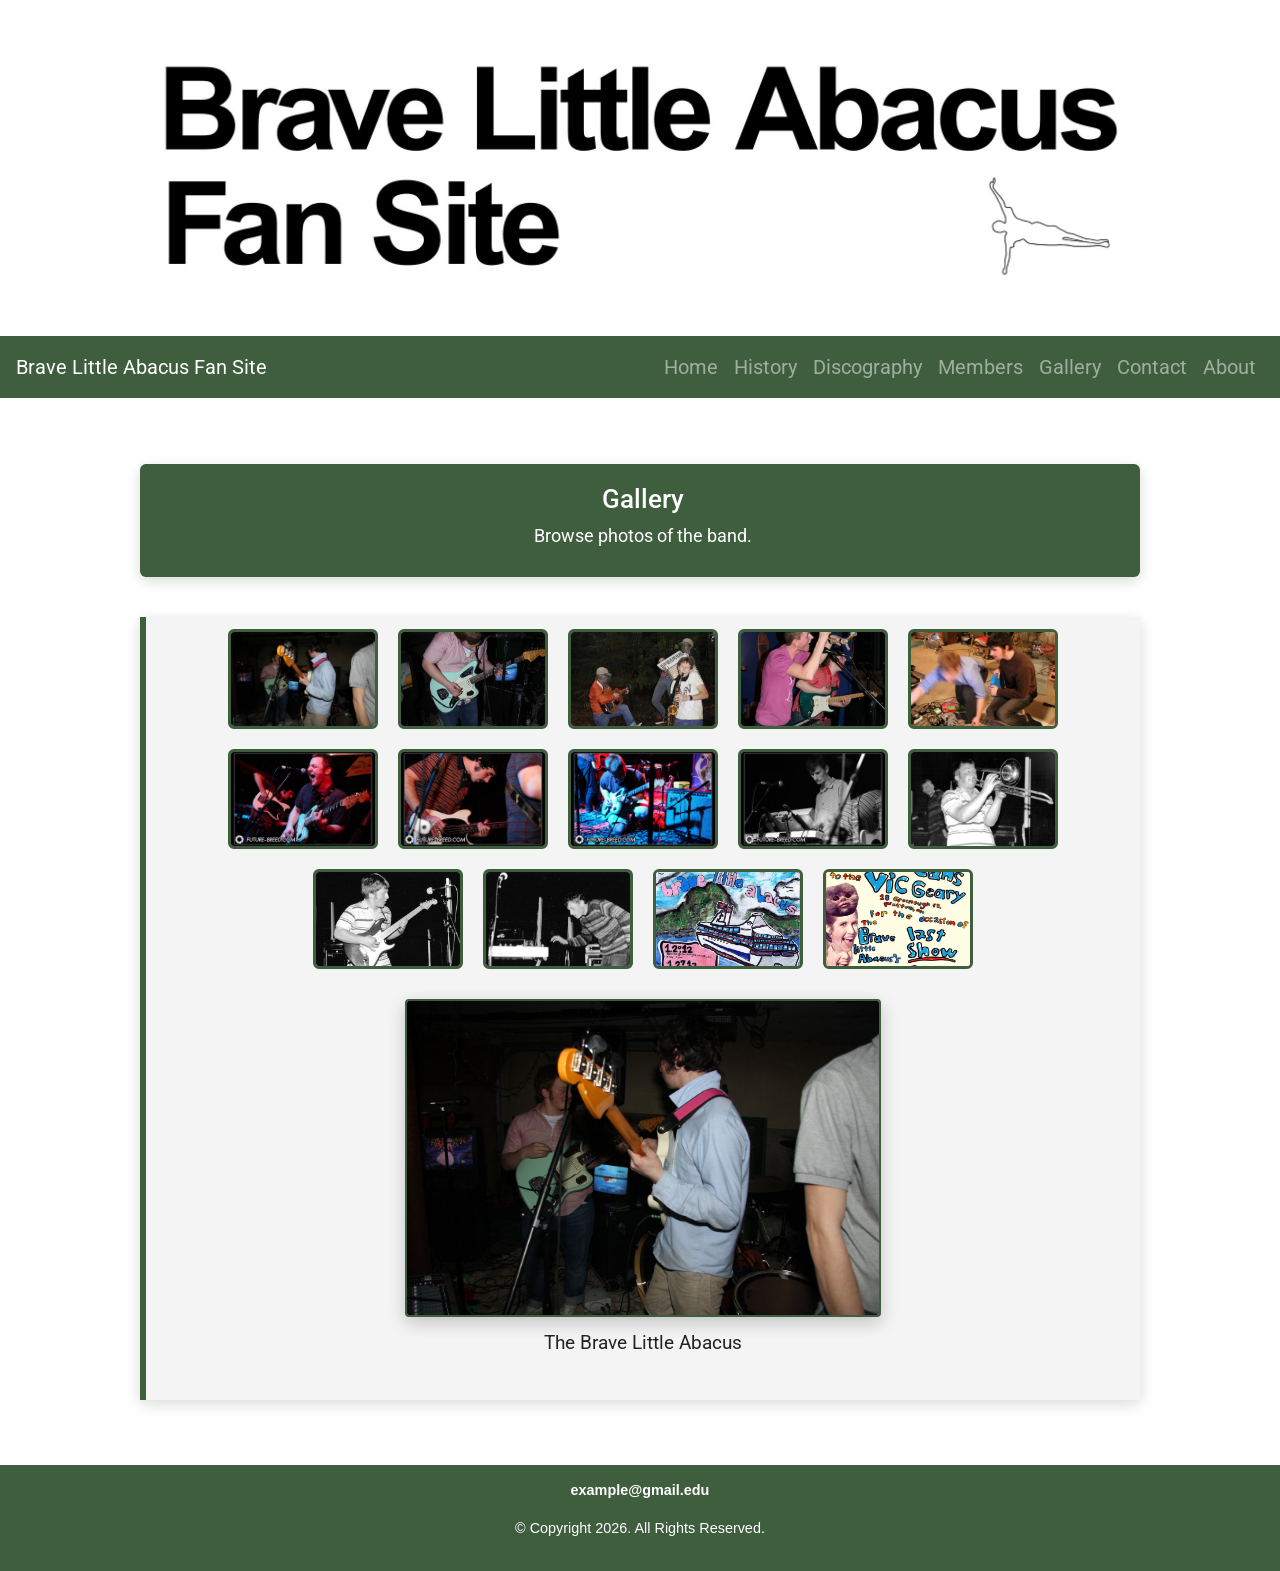
<file: Gallery.html>
<!DOCTYPE html>
<!--
Student Name: Kaisen Yamasaki
File Name: index.html
Date: 02/01/2026
-->
<html lang="en">
<head>
    <title>Gallery | Brave Little Abacus</title>
    <meta charset="utf-8">
    <link rel="stylesheet" href="css/styles.css">
    <meta name="viewport" content="width=device-width, initial-scale=1"> 
    <link rel="preconnect" href="https://fonts.googleapis.com">
    <link rel="preconnect" href="https://fonts.gstatic.com" crossorigin>
    <link href="https://fonts.googleapis.com/css2?family=Roboto:ital,wght@0,100..900;1,100..900&display=swap" rel="stylesheet">
    <link rel="apple-touch-icon" sizes="180x180" href="/apple-touch-icon.png">
    <link rel="icon" type="image/png" sizes="32x32" href="/favicon-32x32.png">
    <link rel="icon" type="image/png" sizes="16x16" href="/favicon-16x16.png">
    <link rel="manifest" href="/site.webmanifest">
    <link rel="stylesheet" href="https://stackpath.bootstrapcdn.com/bootstrap/4.3.1/css/bootstrap.min.css">
</head>

<body>

<div id="wrapper">  
    
<header>
  <div class="tab-desk">
  <a href="index.html">
    <img src="images/header3.jpg" alt="header image">
  </a>
  </div>

  <div class="mobile">
        <h1>Brave Little Abacus Fan Site</h1>
    </div>
</header>

<nav class="navbar navbar-expand-md navbar-dark custom-nav">
    <a class="navbar-brand" href="index.html">Brave Little Abacus Fan Site</a>

    <button class="navbar-toggler" type="button" data-toggle="collapse" data-target="#navbarNav">
        <span class="navbar-toggler-icon"></span>
    </button>

    <div class="collapse navbar-collapse" id="navbarNav">
        <ul class="navbar-nav ml-auto">
            <li class="nav-item"><a class="nav-link" href="index.html">Home</a></li>
            <li class="nav-item"><a class="nav-link" href="History.html">History</a></li>
            <li class="nav-item"><a class="nav-link" href="Discog.html">Discography</a></li>
            <li class="nav-item"><a class="nav-link" href="Members.html">Members</a></li>
            <li class="nav-item"><a class="nav-link" href="Gallery.html">Gallery</a></li>
            <li class="nav-item"><a class="nav-link" href="Contact.html">Contact</a></li>
            <li class="nav-item"><a class="nav-link" href="About.html">About</a></li>
        </ul>
    </div>
</nav>

<!-- Use the main area to add the main content to the webpage -->
<main>
    <div id="message" class="back featured round">
        <h2>Gallery</h2>
        <p>Browse photos of the band. </p>
    </div>

<div class="back">
    <section class="gallery-thumbs">
        <img src="images/live1.jpg" alt="Band photo" onclick="changeImage('images/live1.jpg', 'Band Photo')">
        <img src="images/gallery9.jpg" alt="Adam Demirijian" onclick="changeImage('images/gallery9.jpg', 'Adam Demirijian')">
        <img src="images/gallery5.jpg" alt="Band Photo" onclick="changeImage('images/gallery5.jpg', 'Band Photo')">
        <img src="images/gallery7.jpg" alt="Adam and Zach" onclick="changeImage('images/gallery7.jpg', 'Adam and Zach')">
        <img src="images/gallery3.png" alt="Recording space in Adams basement" onclick="changeImage('images/gallery3.png', 'Recording space in Adams basement')">
        <img src="images/live2.jpg" alt="Live at the Middle East (Upstairs) in Cambridge, MA on July 11th, 2010." onclick="changeImage('images/live2.jpg', 'Live at the Middle East (Upstairs) in Cambridge, MA on July 11th, 2010.')">
        <img src="images/gallery12.jpg" alt="Live at the Middle East (Upstairs) in Cambridge, MA on July 11th, 2010." onclick="changeImage('images/gallery12.jpg', 'Live at the Middle East (Upstairs) in Cambridge, MA on July 11th, 2010.')">
        <img src="images/gallery13.jpg" alt="Live at the Middle East (Upstairs) in Cambridge, MA on July 11th, 2010." onclick="changeImage('images/gallery13.jpg', 'Live at the Middle East (Upstairs) in Cambridge, MA on July 11th, 2010.')">
        <img src="images/gallery14.jpg" alt="Live at the Middle East (Upstairs) in Cambridge, MA on July 11th, 2010." onclick="changeImage('images/gallery14.jpg', 'Live at the Middle East (Upstairs) in Cambridge, MA on July 11th, 2010.')">        
        <img src="images/gallery8.jpg" alt="Adam Demirijian, September 20th, 2008 Strafford Room at UNH" onclick="changeImage('images/gallery8.jpg', 'Adam Demirijian, September 20th, 2008 Strafford Room at UNH')">
        <img src="images/gallery6.jpg" alt="Adam Demirijian, September 20th, 2008 Strafford Room at UNH" onclick="changeImage('images/gallery6.jpg', 'Adam Demirijian, September 20th, 2008 Strafford Room at UNH')">        
        <img src="images/gallery4.jpg" alt="Zach Kelly-Onett, September 20th, 2008 Strafford Room at UNH" onclick="changeImage('images/gallery4.jpg', 'Zach Kelly-Onett, September 20th, 2008 Strafford Room at UNH')">
        <img src="images/gallery10.jpg" alt="Concert flyer" onclick="changeImage('images/gallery10.jpg', 'Concert Flyer')">
        <img src="images/gallery11.jpg" alt="Concert flyer" onclick="changeImage('images/gallery11.jpg', 'Concert Flyer')">
    </section>

    <section class="gallery-display">
        <img id="mainImage" src="images/live1.jpg" alt="The Brave Little Abacus gallery image">
        <p id="caption">The Brave Little Abacus</p>
    </section>
</div>
</main>
                        
<footer>
    <p><a href="mailto:example@gmail.edu" class ="contact">example@gmail.edu</a></p>
    <p>&copy; Copyright 2026. All Rights Reserved.</p>
</footer>
<script src="scripts/script.js"></script>

<script src="https://code.jquery.com/jquery-3.3.1.slim.min.js"></script>
<script src="https://cdnjs.cloudflare.com/ajax/libs/popper.js/1.14.7/umd/popper.min.js"></script>
<script src="https://stackpath.bootstrapcdn.com/bootstrap/4.3.1/js/bootstrap.min.js"></script>  
</body>


</html>
</file>
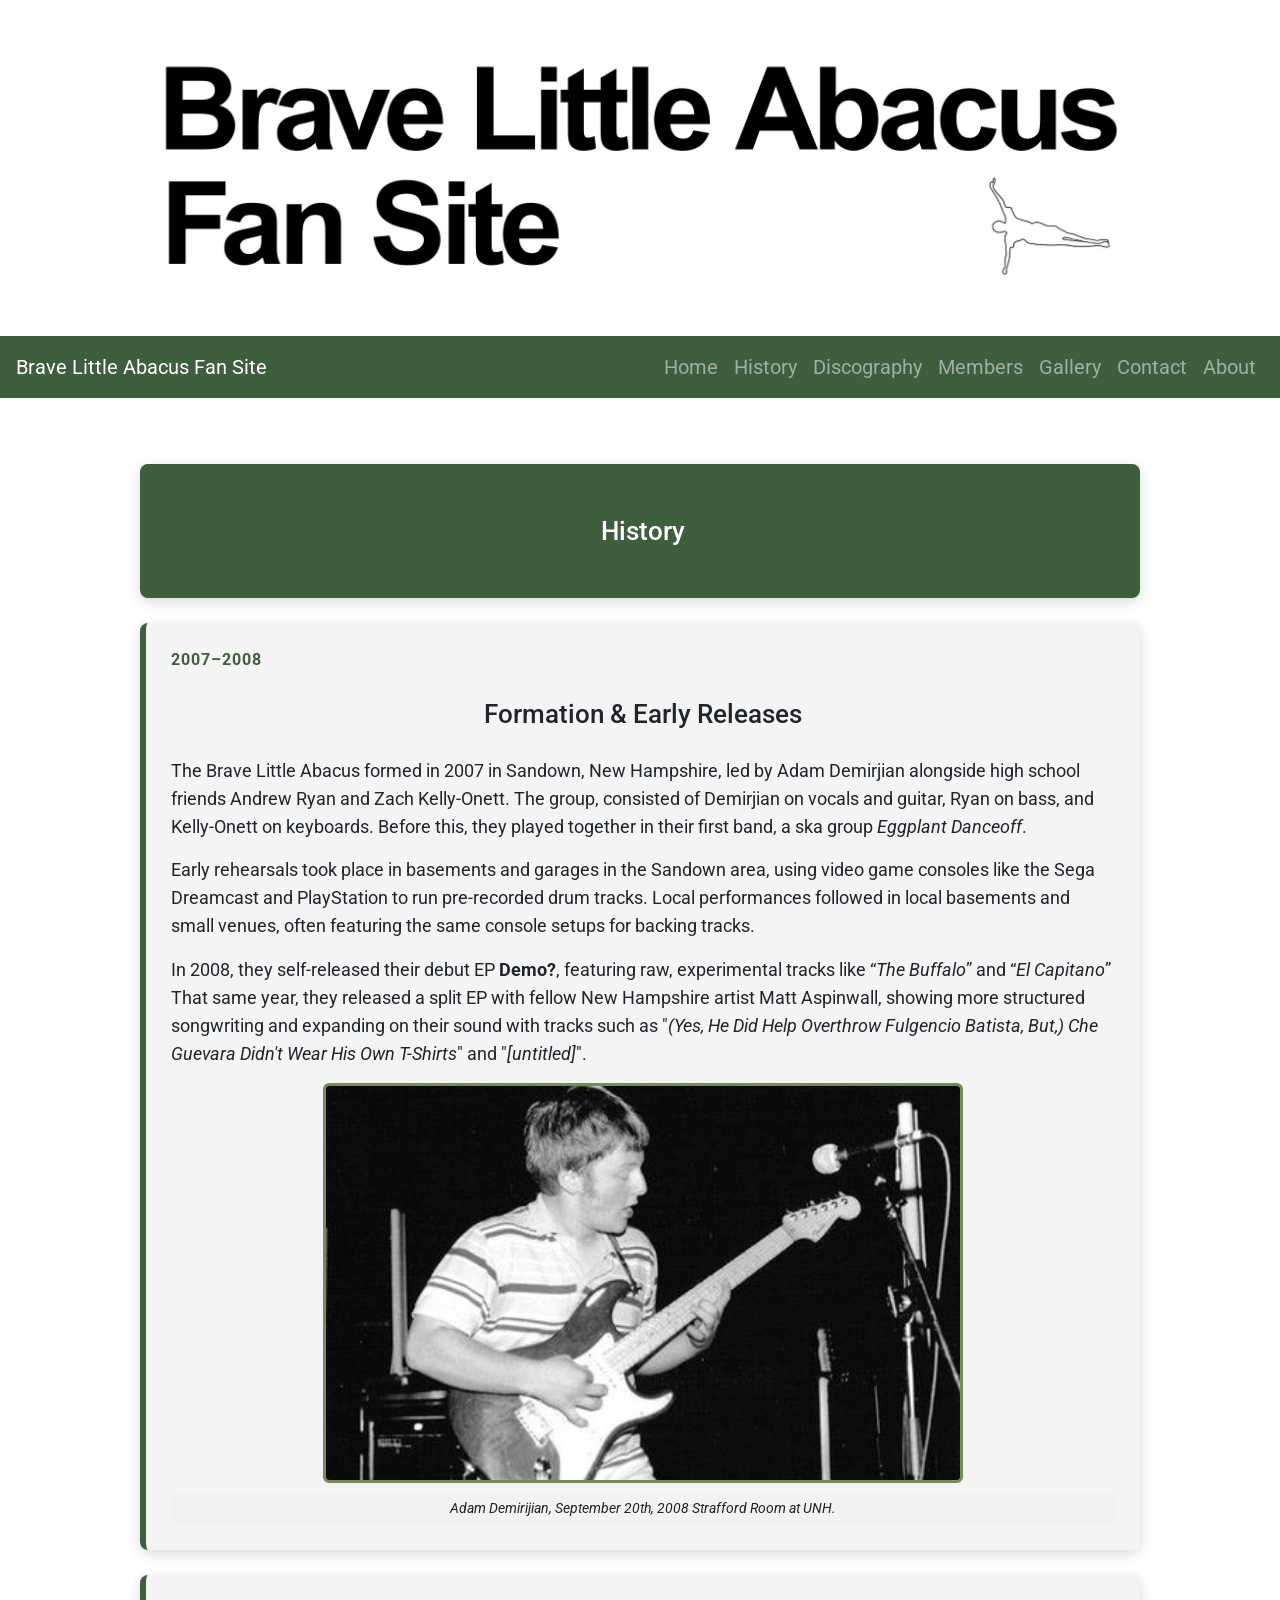
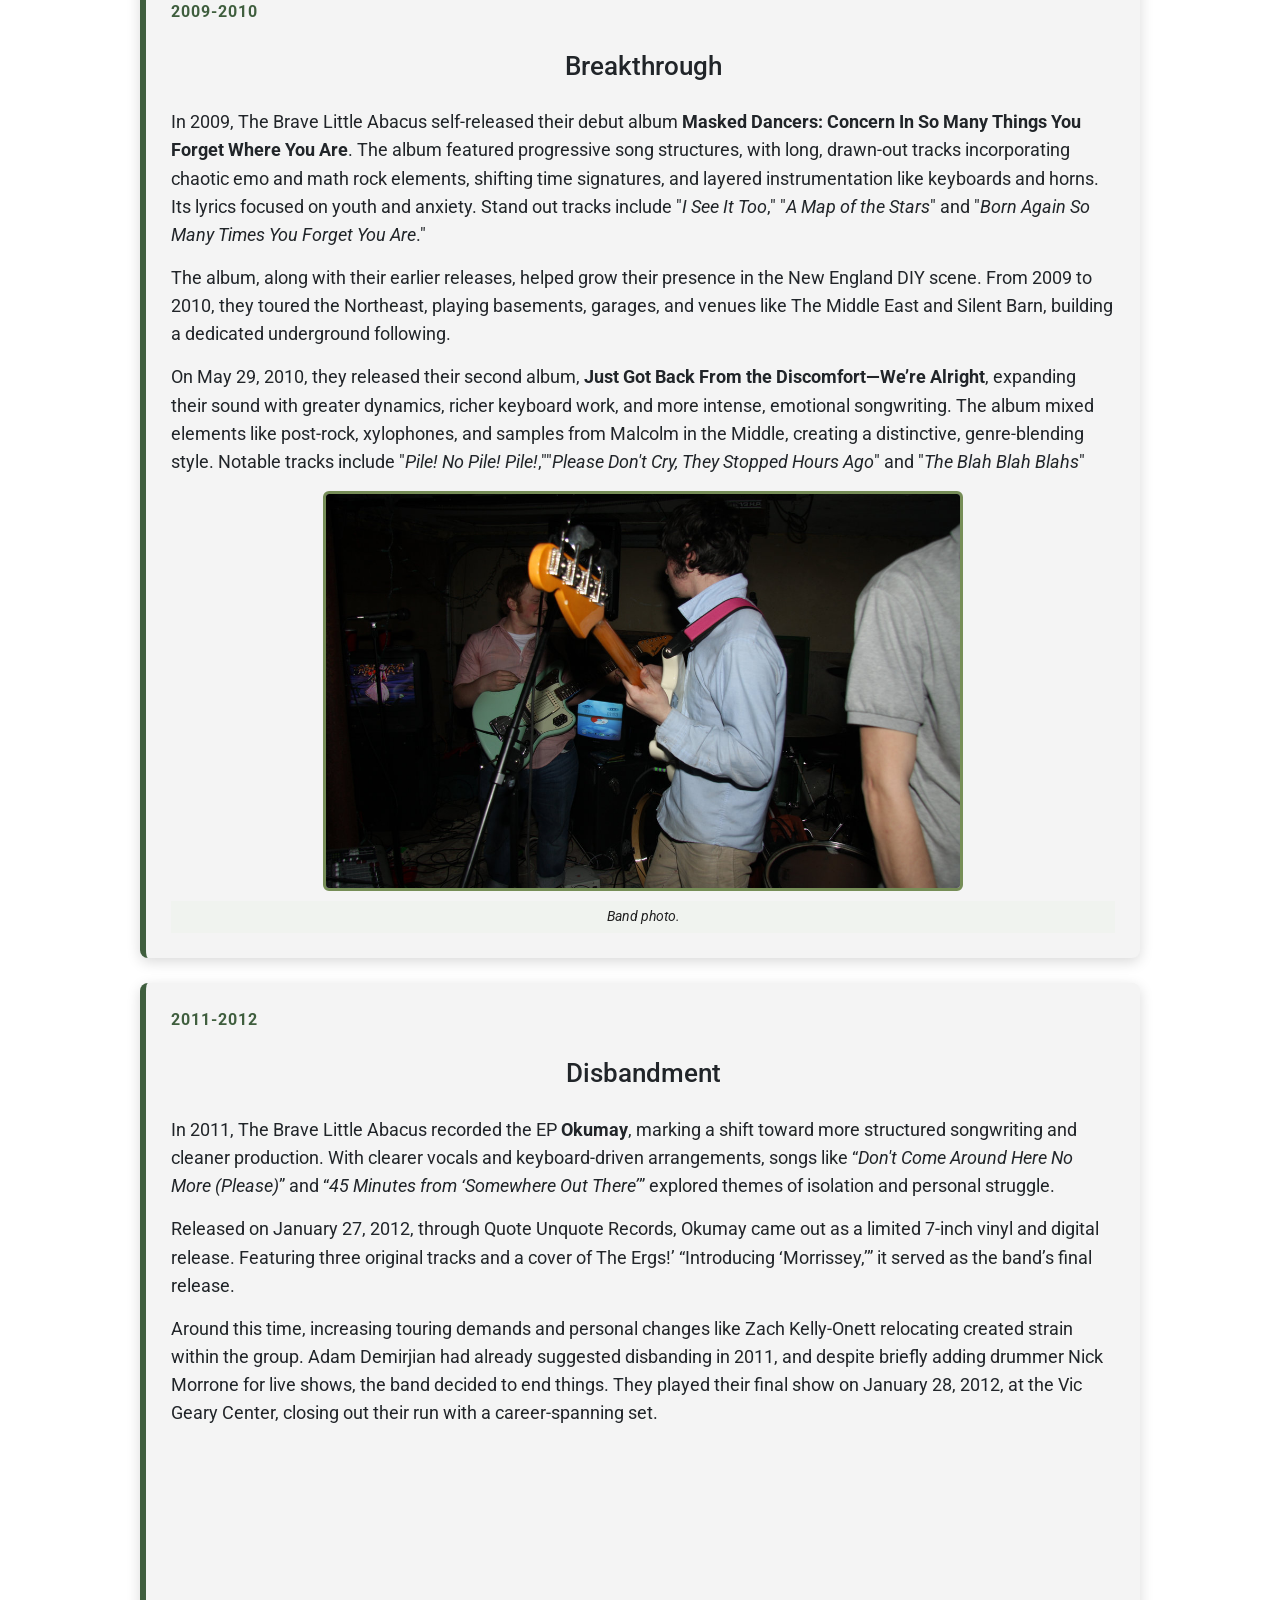
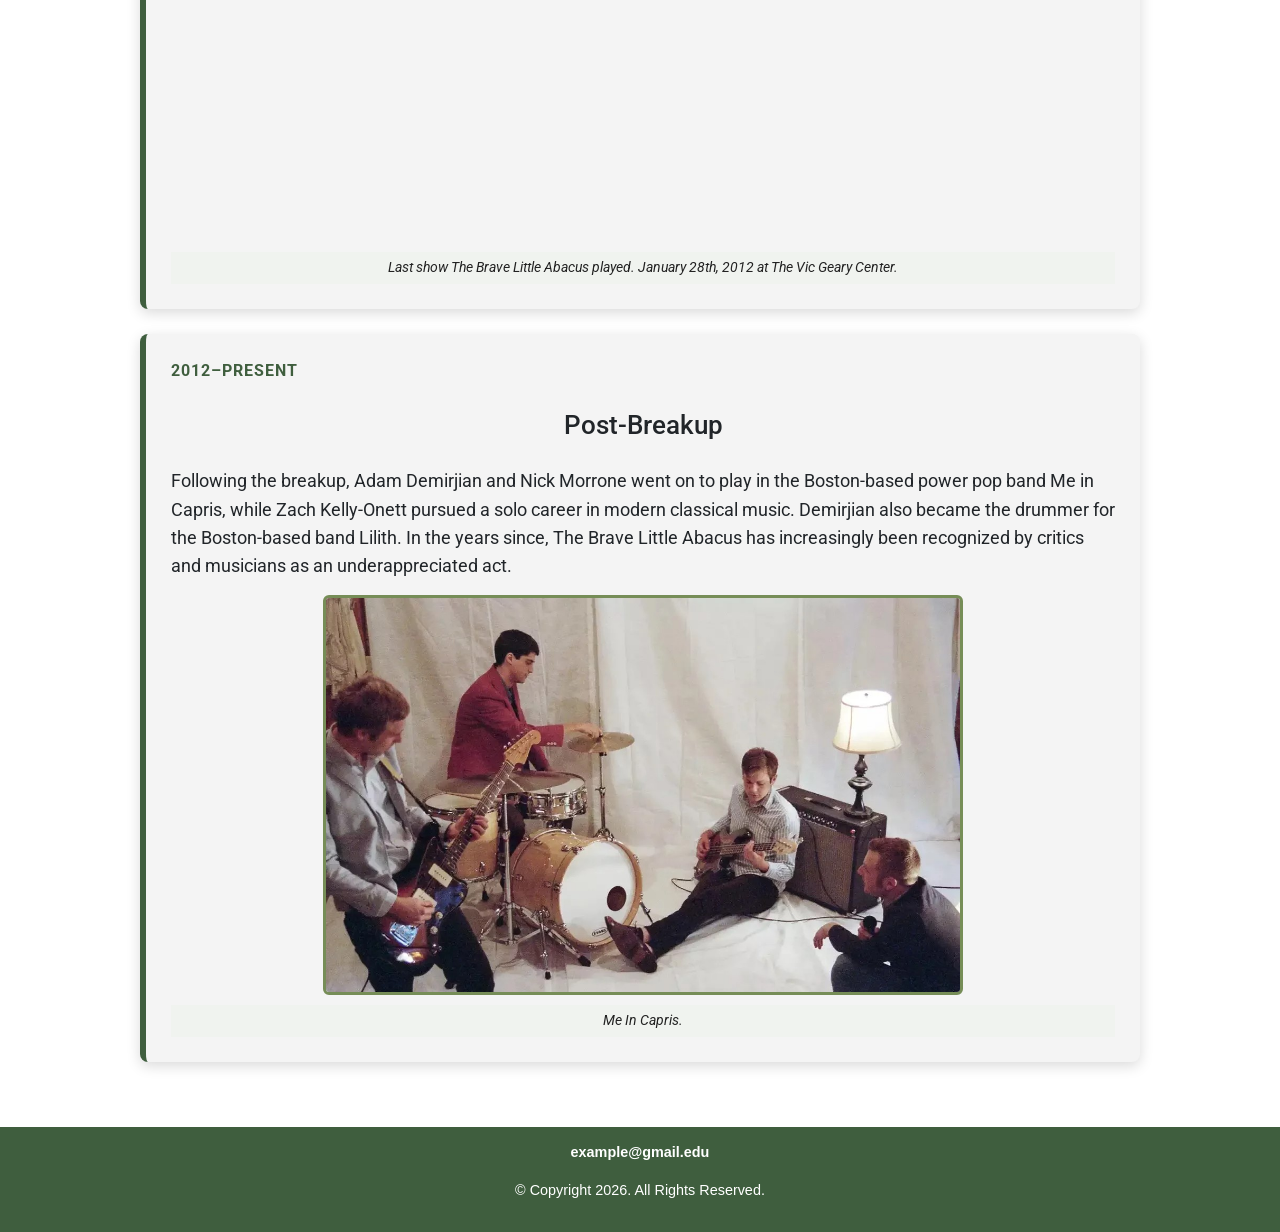
<file: History.html>
<!DOCTYPE html>
<!--
Student Name: Kaisen Yamasaki
File Name: History.html
Date: 02/01/2026
-->
<html lang="en">
<head>
    <title>History | Brave Little Abacus</title>
    <meta charset="utf-8">
    <link rel="stylesheet" href="css/styles.css">
    <meta name="viewport" content="width=device-width, initial-scale=1"> 
    <meta name="description" content="History of Brave Little Abacus.">
    <link rel="preconnect" href="https://fonts.googleapis.com">
    <link rel="preconnect" href="https://fonts.gstatic.com" crossorigin>
    <link href="https://fonts.googleapis.com/css2?family=Roboto:ital,wght@0,100..900;1,100..900&display=swap" rel="stylesheet">
    <link rel="apple-touch-icon" sizes="180x180" href="/apple-touch-icon.png">
    <link rel="icon" type="image/png" sizes="32x32" href="/favicon-32x32.png">
    <link rel="icon" type="image/png" sizes="16x16" href="/favicon-16x16.png">
    <link rel="manifest" href="/site.webmanifest">
    <link rel="stylesheet" href="https://stackpath.bootstrapcdn.com/bootstrap/4.3.1/css/bootstrap.min.css">
</head>

<body>

<div id="wrapper">

<header>
  <div class="tab-desk">
  <a href="index.html">
    <img src="images/header3.jpg" alt="header image">
  </a>
  </div>

  <div class="mobile">
        <h1>Brave Little Abacus Fan Site</h1>
    </div>
</header>

<nav class="navbar navbar-expand-md navbar-dark custom-nav">
  <a class="navbar-brand" href="index.html">Brave Little Abacus Fan Site</a>

  <button class="navbar-toggler" type="button" data-toggle="collapse" data-target="#navbarNav">
    <span class="navbar-toggler-icon"></span>
  </button>

  <div class="collapse navbar-collapse" id="navbarNav">
    <ul class="navbar-nav ml-auto">
      <li class="nav-item"><a class="nav-link" href="index.html">Home</a></li>
      <li class="nav-item"><a class="nav-link" href="History.html">History</a></li>
      <li class="nav-item"><a class="nav-link" href="Discog.html">Discography</a></li>
      <li class="nav-item"><a class="nav-link" href="Members.html">Members</a></li>
      <li class="nav-item"><a class="nav-link" href="Gallery.html">Gallery</a></li>
      <li class="nav-item"><a class="nav-link" href="Contact.html">Contact</a></li>
      <li class="nav-item"><a class="nav-link" href="About.html">About</a></li>
    </ul>
  </div>
</nav>

<main>
<!-- Use the main area to add the main content to the webpage -->
<div id="info">
    <section class="timeline">

        <div class="timeline-card featured">
            <h3>History</h3>
        </div>

        <div class="timeline-card">
            <span>2007–2008</span>
            <h3>Formation & Early Releases</h3>
            <p>The Brave Little Abacus formed in 2007 in Sandown, New Hampshire, led by Adam Demirjian alongside high school friends Andrew Ryan and Zach Kelly-Onett. The group, consisted of Demirjian on vocals and guitar, Ryan on bass, and Kelly-Onett on keyboards. Before this, they played together in their first band, a ska group <em>Eggplant Danceoff</em>.</p>
            <p>Early rehearsals took place in basements and garages in the Sandown area, using video game consoles like the Sega Dreamcast and PlayStation to run pre-recorded drum tracks. Local performances followed in local basements and small venues, often featuring the same console setups for backing tracks.</p>
            <p>In 2008, they self-released their debut EP <strong>Demo?</strong>, featuring raw, experimental tracks like “<em>The Buffalo</em>” and “<em>El Capitano</em>” That same year, they released a split EP with fellow New Hampshire artist Matt Aspinwall, showing more structured songwriting and expanding on their sound with tracks such as "<em>(Yes, He Did Help Overthrow Fulgencio Batista, But,) Che Guevara Didn't Wear His Own T-Shirts</em>" and "<em>[untitled]</em>".</p>
            <img src="images/gallery6.jpg" alt="Adam 2008">
            <figcaption>Adam Demirijian, September 20th, 2008 Strafford Room at UNH.</figcaption>
        </div>

        <div class="timeline-card">
            <span>2009-2010</span>
            <h3>Breakthrough</h3>
            <p>In 2009, The Brave Little Abacus self-released their debut album <strong> Masked Dancers: Concern In So Many Things You Forget Where You Are</strong>. The album featured progressive song structures, with long, drawn-out tracks incorporating chaotic emo and math rock elements, shifting time signatures, and layered instrumentation like keyboards and horns. Its lyrics focused on youth and anxiety. Stand out tracks include "<em>I See It Too</em>," "<em>A Map of the Stars</em>" and "<em>Born Again So Many Times You Forget You Are</em>."</p>
            <p>The album, along with their earlier releases, helped grow their presence in the New England DIY scene. From 2009 to 2010, they toured the Northeast, playing basements, garages, and venues like The Middle East and Silent Barn, building a dedicated underground following.</p>
            <p>On May 29, 2010, they released their second album, <strong>Just Got Back From the Discomfort—We’re Alright</strong>, expanding their sound with greater dynamics, richer keyboard work, and more intense, emotional songwriting. The album mixed elements like post-rock, xylophones, and samples from Malcolm in the Middle, creating a distinctive, genre-blending style. Notable tracks include "<em>Pile! No Pile! Pile!</em>,""<em>Please Don't Cry, They Stopped Hours Ago</em>" and "<em>The Blah Blah Blahs</em>"</p>          
            <img src="images/live1.jpg" alt="band photo">
            <figcaption>Band photo.</figcaption>
        </div>

        <div class="timeline-card">
            <span>2011-2012</span>
            <h3>Disbandment</h3>
            <p>In 2011, The Brave Little Abacus recorded the EP <strong>Okumay</strong>, marking a shift toward more structured songwriting and cleaner production. With clearer vocals and keyboard-driven arrangements, songs like “<em>Don't Come Around Here No More (Please)</em>” and “<em>45 Minutes from ‘Somewhere Out There’</em>” explored themes of isolation and personal struggle.</p>

            <p>Released on January 27, 2012, through Quote Unquote Records, Okumay came out as a limited 7-inch vinyl and digital release. Featuring three original tracks and a cover of The Ergs!’ “Introducing ‘Morrissey,’” it served as the band’s final release.</p>

            <p>Around this time, increasing touring demands and personal changes like Zach Kelly-Onett relocating created strain within the group. Adam Demirjian had already suggested disbanding in 2011, and despite briefly adding drummer Nick Morrone for live shows, the band decided to end things. They played their final show on January 28, 2012, at the Vic Geary Center, closing out their run with a career-spanning set.</p>            
            <iframe src="https://www.youtube-nocookie.com/embed/2ZZK4H3pBj4?si=DV_KR4ArfjXIK7g2" title="YouTube video player" frameborder="0" allow="accelerometer; autoplay; clipboard-write; encrypted-media; gyroscope; picture-in-picture; web-share" referrerpolicy="strict-origin-when-cross-origin" allowfullscreen></iframe>
            <figcaption>Last show The Brave Little Abacus played. January 28th, 2012 at The Vic Geary Center.</figcaption>
        </div>

        <div class="timeline-card">
            <span>2012–Present</span>
            <h3>Post-Breakup</h3>
            <p>Following the breakup, Adam Demirjian and Nick Morrone went on to play in the Boston-based power pop band Me in Capris, while Zach Kelly-Onett pursued a solo career in modern classical music. Demirjian also became the drummer for the Boston-based band Lilith. In the years since, The Brave Little Abacus has increasingly been recognized by critics and musicians as an underappreciated act.</p>            
            <img src="images/capris.jpg" alt="band photo">
            <figcaption>Me In Capris.</figcaption>
        </div>

    </section>

</div>
</main>
<footer>
    <p><a href="mailto:example@gmail.edu" class ="contact">example@gmail.edu</a></p>
    <p>&copy; Copyright 2026. All Rights Reserved.</p>
</footer>
<script src="https://code.jquery.com/jquery-3.3.1.slim.min.js"></script>
<script src="https://cdnjs.cloudflare.com/ajax/libs/popper.js/1.14.7/umd/popper.min.js"></script>
<script src="https://stackpath.bootstrapcdn.com/bootstrap/4.3.1/js/bootstrap.min.js"></script>                              
</body>


</html>
</file>
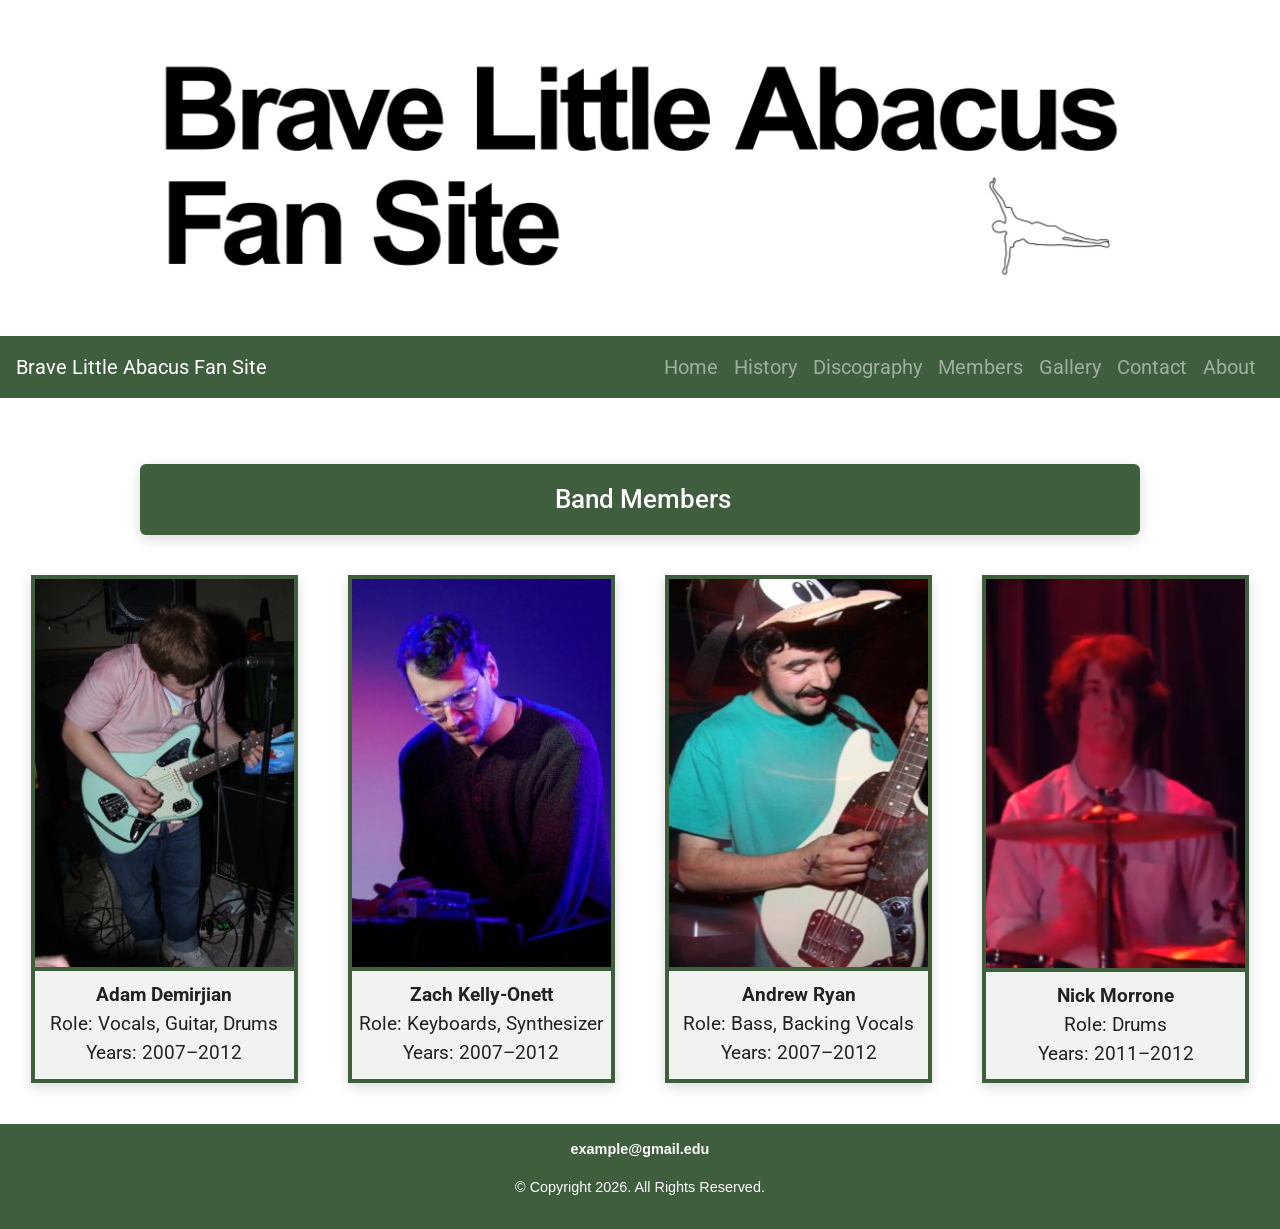
<file: Members.html>
<!DOCTYPE html>
<!--
Student Name: Kaisen Yamasaki
File Name: Members.html
Date: 02/01/2026
-->
<html lang="en">
<head>
    <title>Members | Brave Little Abacus</title>
    <meta charset="utf-8">
    <link rel="stylesheet" href="css/styles.css">
    <meta name="viewport" content="width=device-width, initial-scale=1"> 
    <meta name="description" content="Brave Little Abacus band members.">
    <link rel="preconnect" href="https://fonts.googleapis.com">
    <link rel="preconnect" href="https://fonts.gstatic.com" crossorigin>
    <link href="https://fonts.googleapis.com/css2?family=Roboto:ital,wght@0,100..900;1,100..900&display=swap" rel="stylesheet">
    <link rel="apple-touch-icon" sizes="180x180" href="/apple-touch-icon.png">
    <link rel="icon" type="image/png" sizes="32x32" href="/favicon-32x32.png">
    <link rel="icon" type="image/png" sizes="16x16" href="/favicon-16x16.png">
    <link rel="manifest" href="/site.webmanifest">
    <link rel="stylesheet" href="https://stackpath.bootstrapcdn.com/bootstrap/4.3.1/css/bootstrap.min.css">
</head>

<body>

<div id="wrapper">

<header>
  <div class="tab-desk">
  <a href="index.html">
    <img src="images/header3.jpg" alt="header image">
  </a>
  </div>

  <div class="mobile">
        <h1>Brave Little Abacus Fan Site</h1>
    </div>
</header>

<nav class="navbar navbar-expand-md navbar-dark custom-nav">
    <a class="navbar-brand" href="index.html">Brave Little Abacus Fan Site</a>

    <button class="navbar-toggler" type="button" data-toggle="collapse" data-target="#navbarNav">
        <span class="navbar-toggler-icon"></span>
    </button>

    <div class="collapse navbar-collapse" id="navbarNav">
        <ul class="navbar-nav ml-auto">
            <li class="nav-item"><a class="nav-link" href="index.html">Home</a></li>
            <li class="nav-item"><a class="nav-link" href="History.html">History</a></li>
            <li class="nav-item"><a class="nav-link" href="Discog.html">Discography</a></li>
            <li class="nav-item"><a class="nav-link" href="Members.html">Members</a></li>
            <li class="nav-item"><a class="nav-link" href="Gallery.html">Gallery</a></li>
            <li class="nav-item"><a class="nav-link" href="Contact.html">Contact</a></li>
            <li class="nav-item"><a class="nav-link" href="About.html">About</a></li>
        </ul>
    </div>
</nav>

<main>
<!-- Use the main area to add the main content to the webpage -->
<div id="info" class="back featured round">
  <h2>Band Members</h2>
</div>
<div class="grid">

    <figure>
        <img src="images/adamdem2.jpg" alt="Adam Demirjian">
        <figcaption>
            <strong>Adam Demirjian</strong><br>
            Role: Vocals, Guitar, Drums<br>
            Years: 2007–2012
        </figcaption>
    </figure>

    <figure>
        <img src="images/zachkelly.jpg" alt="Zach Kelly-Onett">
        <figcaption>
            <strong>Zach Kelly-Onett</strong><br>
            Role: Keyboards, Synthesizer<br>
            Years: 2007–2012
        </figcaption>
    </figure>

    <figure>
        <img src="images/andrewryan.jpg" alt="Andrew Ryan">
        <figcaption>
            <strong>Andrew Ryan</strong><br>
            Role: Bass, Backing Vocals<br>
            Years: 2007–2012
        </figcaption>
    </figure>
    
    <figure>
        <img src="images/nickmon.png" alt="Nick Morrone">
        <figcaption>
            <strong>Nick Morrone</strong><br>
            Role: Drums<br>
            Years: 2011–2012
        </figcaption>
    </figure>
    
</div>
</main>
<footer>
    <p><a href="mailto:example@gmail.edu" class ="contact">example@gmail.edu</a></p>
    <p>&copy; Copyright 2026. All Rights Reserved.</p>
</footer>
<script src="https://code.jquery.com/jquery-3.3.1.slim.min.js"></script>
<script src="https://cdnjs.cloudflare.com/ajax/libs/popper.js/1.14.7/umd/popper.min.js"></script>
<script src="https://stackpath.bootstrapcdn.com/bootstrap/4.3.1/js/bootstrap.min.js"></script>                              
</body>


</html>
</file>
<file: css/styles.css>
/*
Student Name: Kaisen Yamasaki
File Name: styles.css
Date: 02/14/2026
*/

/* CSS Reset */

html, body, header, nav, main, footer, div, section, article,
h1, h2, h3, h4, h5, p, ul, ol, li, a, img, figure, figcaption  {
    margin: 0;
    padding: 0;
    border: 0;
}

/*Style rules for body and images*/
img {
    max-width: 100%;
    display: block;
}

body {
    color: #000000; 
    font-family: Arial, Helvetica, sans-serif; 
    line-height: 1.6;
}

/*Style rules for header area*/
header {
    background-color: #ffffff; 
    color: #000000;
    text-align: center;
}

header h1 {
    font-family: Arial, Helvetica, sans-serif; 
    font-size: 2.5em;
}

header h3 {
    text-align: left;
}

.headerimg {
    width: 100%;      
    height: auto;
}

/*Style rules for navigation area*/
nav ul {
    list-style: none; 
    text-align: center;
    margin: 0;
    padding: 0;
}

nav li {
    font-size: 1.5em;
    border-top: 0.5px solid #fff;
    display: block;
    text-align: center;
}

nav li a {
    display: block;
    color: #ffffff;
    text-decoration: none; 
    padding: 0.5em 2em;
}

.custom-nav {
    background-color: #3f5e3e;
}

/*Style rules for main content*/
main {
    padding: 2%;
    font-family: "Roboto", sans-serif;
}

main p {
    margin-bottom: 15px;
    font-size: 1.1em;
}

main ul {
  list-style-type: none;
}

article {
    background-color: #f4f4f4;
    padding: 2%;
    margin: 2% 1%;
    border: 3px solid #3f5e3e;
}

article h3 {
	text-align: left;
}

article p {
	max-width: 800px;
}

/*Style rules for footer content*/
footer {
    font-family: "IBM Plex Sans KR", sans-serif;; 
    background-color: #3f5e3e;
    color: #fff;
    text-align: center;
    padding: 15px;
    font-size: 0.9em;
}

/* a Style */

a {
    text-decoration: none;
}

/*Style rules for class and id selectors*/
.contact {
    text-align: center;
    font-weight: bold;
    color: #fff;
}

#contact {
    text-align: center;
}

.tel-link {
    background-color: #3f5e3e;
    padding: 2%;
    width: 80%;
    margin: 0 auto;
}

.tel-link a {
    color: #f6eee4;
    text-decoration: none;
    color: #f6eee4;
    font-weight: bold;
}

.home-links {
    display: flex;
    justify-content: center; 
    gap: 30px;
    flex-wrap: wrap;
}

.home-links img {
    width: 250px;
    height: auto;
    display: block;
    transition: transform 0.2s ease, box-shadow 0.2s ease;
	border: 3px;
	border-style: solid;
	border-color: #768d57;
}

.home-links a:hover img {
    transform: scale(1.02);
    box-shadow: 0 8px 20px rgba(0,0,0,0.2);
}

.home-links a {
    display: inline-block;
}

/* Title card style rules */

.title-card {
    max-width: 1000px;
    margin: 40px auto;
    display: grid;
    gap: 25px;
	background-color: #3f5e3e;
    color: #fff;
	box-shadow: 0 4px 14px rgba(0,0,0,0.15);
}

.title-card h2 {
	margin: 0 0 10px 0;
    font-size: 1.6em;
	text-align: center;
}

.title-card p {
	line-height: 1.6;
	text-align: center;
}

/* Album and table style rules */

.album {
    display: flex;
    align-items: flex-start;
    gap: 30px;
}

.album-info {
    max-width: 700px;
}

.album-info h3 {
    margin: 0 0 10px 0;  
    padding: 0; 
    text-align: left; 
	color: #3f5e3e;
	font-size: 1.2em;
}

.album-info h4 {
	font-size: 1em;
}

.album-info ol {
    padding-left: 20px;
}

.cover {
	width: 300px;
	height: auto;
	display: block;
	box-shadow: 0px 4px 8px 0px rgba(0, 0, 0, 0.2);
}

.round {
    border-radius: 6px;
}

.track-table {
    width: 100%;
    border-collapse: collapse;
    margin-top: 10px;
}

.track-table th,
.track-table td {
    padding: 8px;
    text-align: left;
}

.track-table th {
    background-color: #e8efe6;
}

.track-table tr:nth-child(even) {
    background-color: #f4f4f4;
}

.track-note {
    font-size: 0.9em;
    margin-top: 8px;
    font-style: italic;
    color: #555;
}

/* Back style rules */

.back {
    background-color: #f4f4f4;
    padding: 1%;
    box-sizing: border-box; 
    clear: both;
    border-left: 6px solid #3f5e3e;
    max-width: 1000px;
    margin: 40px auto;
    gap: 25px;
    box-shadow: 0 4px 14px rgba(0,0,0,0.15);
}

.album.back {
    display: flex;
    align-items: flex-start;
    gap: 30px;
}

.back.featured {
    background-color: #3f5e3e;
    color: #fff;
}

.back.featured h2 {
	text-align: center;
    margin: 8px 0;
    font-size: 1.6em;
}

.back.featured p {
	text-align: center;
}

.backhead {
    background-color: #f4f4f4;
    padding: 1%;
    width: 100%;
    margin: 10px auto;
    box-sizing: border-box; 
    clear: both;
	border: 2px;
    border-style: outset;
    border-color: #3f5e3e #768d57;
    box-shadow: 0px 4px 8px 0px rgba(0, 0, 0, 0.2);
}

/*Style rules for history content*/

.history-hero h2 {
    font-size: 3em;
    margin-bottom: 10px;
}

.history-hero p {
    font-size: 1.2em;
}

.timeline {
    max-width: 1000px;
    margin: 40px auto;
    display: grid;
    gap: 25px;
}

.timeline-card {
    background-color: #f4f4f4;
    border-left: 6px solid #3f5e3e;
    padding: 25px;
    border-radius: 8px;
    box-shadow: 0 4px 14px rgba(0,0,0,0.15);
}

.timeline-card span {
    color: #3f5e3e;
    font-weight: bold;
    letter-spacing: 1px;
    text-transform: uppercase;
}

.timeline-card h3 {
    margin: 8px 0;
    font-size: 1.6em;
}

.timeline-card p {
    line-height: 1.6;
}

.timeline-card img {
    display: block;
    margin: 10px auto;    
    width: 100%;
    max-width: 640px;  
    height: 400px;      
    object-fit: cover;
    border-radius: 6px;
    flex-shrink: 0;
	border: 3px;
	border-style: solid;
	border-color: #768d57;
}

.timeline-card iframe {
    display: block;
    margin: 10px auto;    
    width: 100%;
    max-width: 640px;  
    height: 400px;   
    object-fit: cover;	
}

.timeline-card figcaption {
	border-top: none;
    width: 100%;
    padding: 5px 0;
    text-align: center;
    font-size: 0.9em;
	font-style: italic;
}

.timeline-card.featured {
    background-color: #3f5e3e;
    color: #fff;
}

.timeline-card.featured span {
    color: #dfe8d9;
}

.bandm {
	display: flex;
	width: 220px;
	padding: 15px;
	flex-direction: column;
	gap: 1em;
	box-shadow: 0px 4px 8px 0px rgba(0, 0, 0, 0.2);
}

.bandm h3 {
	margin-top: 0;
	text-align: center;
}

.bandimage {
	display: block;
	margin: 0 auto;
	width: 100%;
	max-width: 120px;
	height: auto;	
}

.member {
	display: block;
	align-items: center;
    flex-wrap: wrap;
}

.member ul {
	text-align: left;
	list-style: none;
	padding: 0;
}

.members {
    display: flex;
    flex-wrap: wrap;
    gap: 30px;
    justify-content: center;     
}

/* Style rules for gallery */
.gallery-display {
    text-align: center;
    margin: 30px auto;
	width: 70%;
	height: 70%;
}

.gallery-display img {
    display: block;
    width: 70%;
    max-width: 700px;
    margin: 0 auto;
    border: 2px solid #3f5e3e;
    border-radius: 4px;
    box-shadow: 0 6px 18px rgba(0,0,0,0.2);
}

#caption {
    font-size: 1.2em;
    margin-top: 12px;
}

.gallery-thumbs {
    display: flex;
    justify-content: center;
    gap: 20px;
    flex-wrap: wrap;
}

.gallery-thumbs img {
    width: 150px;
    height: 100px;
    object-fit: cover;
    border: 3px solid #3f5e3e;
    border-radius: 6px;
    cursor: pointer;
    transition: transform 0.25s ease, box-shadow 0.25s ease;
}

.gallery-thumbs img:hover {
    transform: scale(1.08);
    box-shadow: 0 6px 16px rgba(0,0,0,0.25);
}



.e-link{
	margin: 20px auto 0;     
	text-align: center;
	text-decoration: none;
}

.e-link a{
	display: inline-block;
	background-color: #0066cc;
	color: #ffffff;
	text-decoration: none;
	font-weight: bold;
	padding: 10px 18px;      
	border-radius: 6px;     
}

.e-link a:hover {
	background-color: #004c99;   
}

#list h3 {
	color: #3f5e3e
}

#list a {
	text-decoration: underline;
}

/* Contact form style rules */
fieldset {
	border: 2px solid #3f5e3e;
    border-radius: 8px;
    padding: 20px;
}

legend {
    font-size: 1.4em;
    font-weight: bold;
    color: #3f5e3e;
    padding: 0 10px;
}

input, textarea {
    padding: 10px;
    border: 1px solid #aaa;
    border-radius: 5px;
    font-size: 1em;
}

textarea {
    min-height: 140px;
    resize: vertical;
}

.form-row {
    display: flex;
    gap: 20px;
    flex-wrap: wrap;
}

.form-group {
    flex: 1;
    display: flex;
    flex-direction: column;
}

#submit {
    background-color: #0066cc;
    color: #fff;
    border: none;
    padding: 12px 25px;
    border-radius: 6px;
    cursor: pointer;
    justify-self: center;
}

#submit:hover {
    background-color: #004c99;
}

  
/*Style rules for mobile viewport*/

	/*Style rules to show mobile class and hide tab-desk class*/
	.mobile {
    	display: block;
	}

	.tab-desk {
    	display: none;
	}

	/*Style rules for header area*/
	header h1, h3 {
    	padding: 2%;
    	text-align: center;
	}

	.mobile h1 {
    	font-family: Arial, sans-serif;;
	}

	/*Style rules for Albums*/
	.album {
    	display: flex;
    	flex-direction: column;
    	gap: 30px;
	}

	.album-cover, .album-info {
    	width: 100%;
	}

	figure {
    	border: 4px solid #3f5e3e ;
		box-shadow: 0 4px 12px rgba(0, 0, 0, 0.15);
    	max-width: 267px;
    	margin: 2% auto;
    	position: relative; 
    	overflow: hidden; 
	}

	figcaption {
    	bottom: 0;
    	left: 0;
		border-top: 4px solid #3f5e3e;
    	color: #222; 
    	width: 100%;
    	padding: 10px 0;
    	text-align: center;
    	font-size: 1.2em;
    	background: rgba(240, 243, 239);
	}

/* Media Query for Tablet Viewport */
@media screen and (min-width: 720px), print {
    /* Tablet Viewport: Show tab-desk class, hide mobile class */
    .tab-desk {
        display: block;
    }
    .mobile {
        display: none;
    }
    /* Tablet Viewport: Style rules for nav area */
    nav li {
        border-top: none;
        display: inline-block;
        font-size: 1.25em;
    }

	/* Tablet Viewport: Style rule for form element */
	form {
		width: 70%;
		margin: 0px auto;
	}

	.grid {
    	display: grid;
    	grid-template-columns: repeat(auto-fit, minmax(250px, 1fr));
    	gap: 40px;
    	justify-items: center;
	}

	aside {
		grid-column: 1 / span 2;
	}

    /* Style rule for nav li a */
    nav li a {
        padding: 0.5em;
    }
	
	/* Style rule for form */
    form {
        width: 70%;
        margin: 0px auto;
    }
}


/* Media Query for Desktop Viewport */
@media screen and (min-width: 1000px), print {
    /* Desktop Viewport: Style rules for header */

    
	/* Desktop Viewport: Style rule for header */
	header {
		padding: 2%;
	}
	
  /* Desktop Viewport: Style rules for the main content */
    main {
        border-style: none;
        overflow: auto;
    }
	
	/* Desktop Viewport: Style rules for nav area */
	nav li a {
		padding: 0.5em 1.5em;
	}
	
	nav li a:hover {
		color: #3f5e3e;
	}

	form {
        width: auto;
    }

/* Media Query for Large Desktop Viewports */
@media screen and (min-width: 1920px), print {  
    body {
        background: linear-gradient(#3f5e3e, #768d57);
    }
    
    #wrapper {
        width: 1920px;
        margin: 0 auto;
    }
    
    main {
        background-color: #fff;
    }
}

.album.back {
    display: flex !important;
    flex-direction: row;
    align-items: flex-start;
    gap: 30px;
}

.album.back .cover {
    width: 300px;
    height: auto;
    flex-shrink: 0;
}

.album.back .album-info {
    flex: 1;
    max-width: 650px;
}

    colors #3f5e3e, #768d57, #d29538, #896626);
</file>
